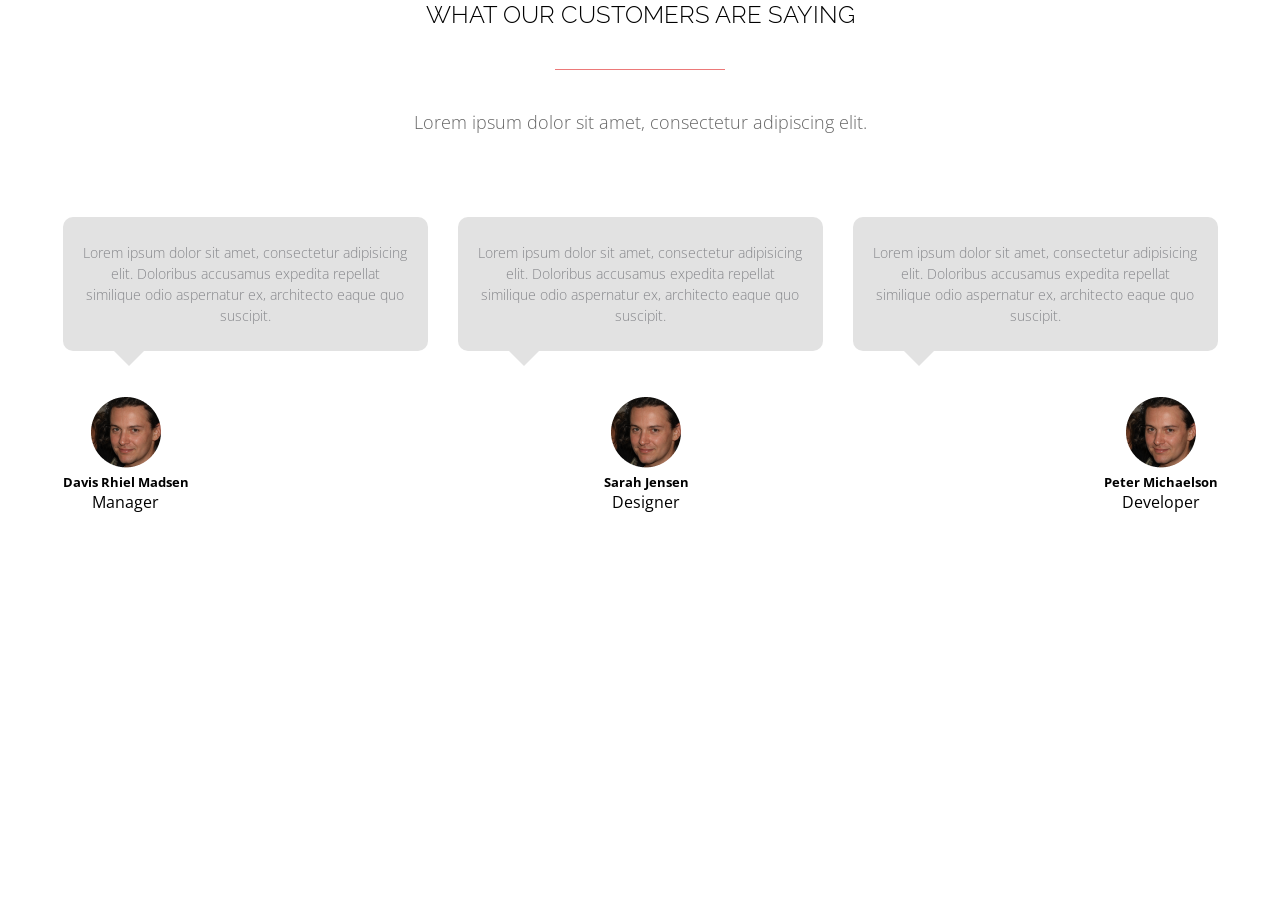
<file: index.html>
<!DOCTYPE html>
<html lang="en">
<head>
    <meta charset="UTF-8">
    <meta name="viewport" content="width=device-width, initial-scale=1.0">
    <title>Document</title>
    <link rel="stylesheet" href="styles/style.css">
    <link rel="preconnect" href="https://fonts.googleapis.com">
    <link rel="preconnect" href="https://fonts.gstatic.com" crossorigin>
    <link href="https://fonts.googleapis.com/css2?family=Open+Sans:ital,wght@0,300..800;1,300..800&family=Raleway:ital,wght@0,100..900;1,100..900&display=swap" rel="stylesheet">
</head>
<body>
    <section class="container">
        <h1 class="title">WHAT OUR CUSTOMERS ARE SAYING</h1>
        <div class="line"></div>
        <p class="paragraph">Lorem ipsum dolor sit amet, consectetur adipiscing elit.</p>
        <div class="customers__text--container">
            <div class="customer__cards">
                <div class="card__text">
                    <p> Lorem ipsum dolor sit amet, 
                    consectetur adipisicing elit. Doloribus 
                    accusamus expedita repellat similique 
                    odio aspernatur ex, architecto eaque 
                    quo suscipit.
                </p>
                </div>
                <div class="card__text">
                    <p> Lorem ipsum dolor sit amet, 
                    consectetur adipisicing elit. Doloribus 
                    accusamus expedita repellat similique 
                    odio aspernatur ex, architecto eaque 
                    quo suscipit.
                </p>  
                </div>
                <div class="card__text">
                    <p> Lorem ipsum dolor sit amet, 
                    consectetur adipisicing elit. Doloribus 
                    accusamus expedita repellat similique 
                    odio aspernatur ex, architecto eaque 
                    quo suscipit.
                </p>
                </div> 
            </div>
        </div>
        <div class="customers__container">
            <div class="customer">
                <div class="customer__image">
                    <img src="images/Ellipse 7.png" alt="photo of Peter Michaelson">
                </div>
                <h5>Davis Rhiel Madsen</h5>
                <p>Manager</p>
            </div>
            <div class="customer">
                <div class="customer__image">
                    <img src="images/Ellipse 7.png" alt="photo of Peter Michaelson">
                </div>
                <h5>Sarah Jensen</h5>
                <p>Designer</p>
            </div>
            <div class="customer">
                <div class="customer__image">
                    <img src="images/Ellipse 7.png" alt="photo of Peter Michaelson">
                </div>
                <h5>Peter Michaelson</h5>
                <p>Developer</p>
            </div>
    </section>
</body>
</html>
</file>
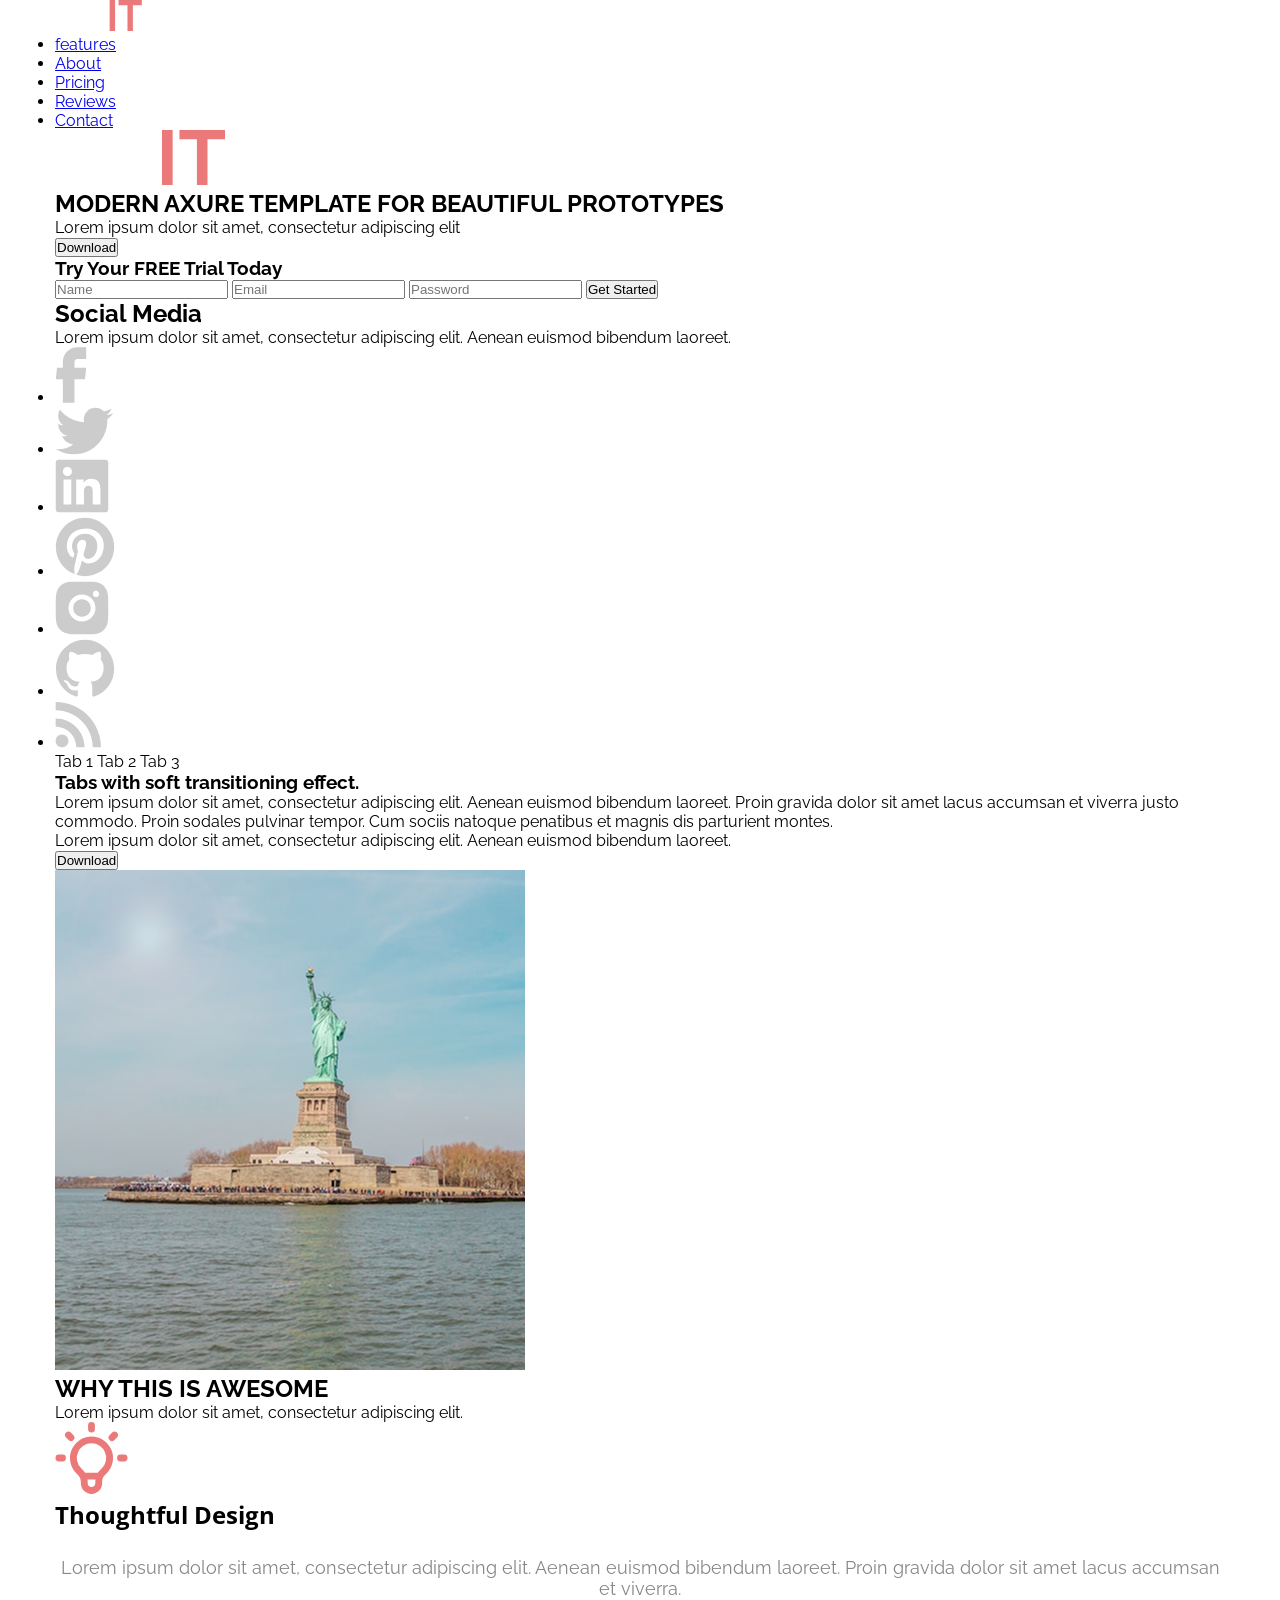
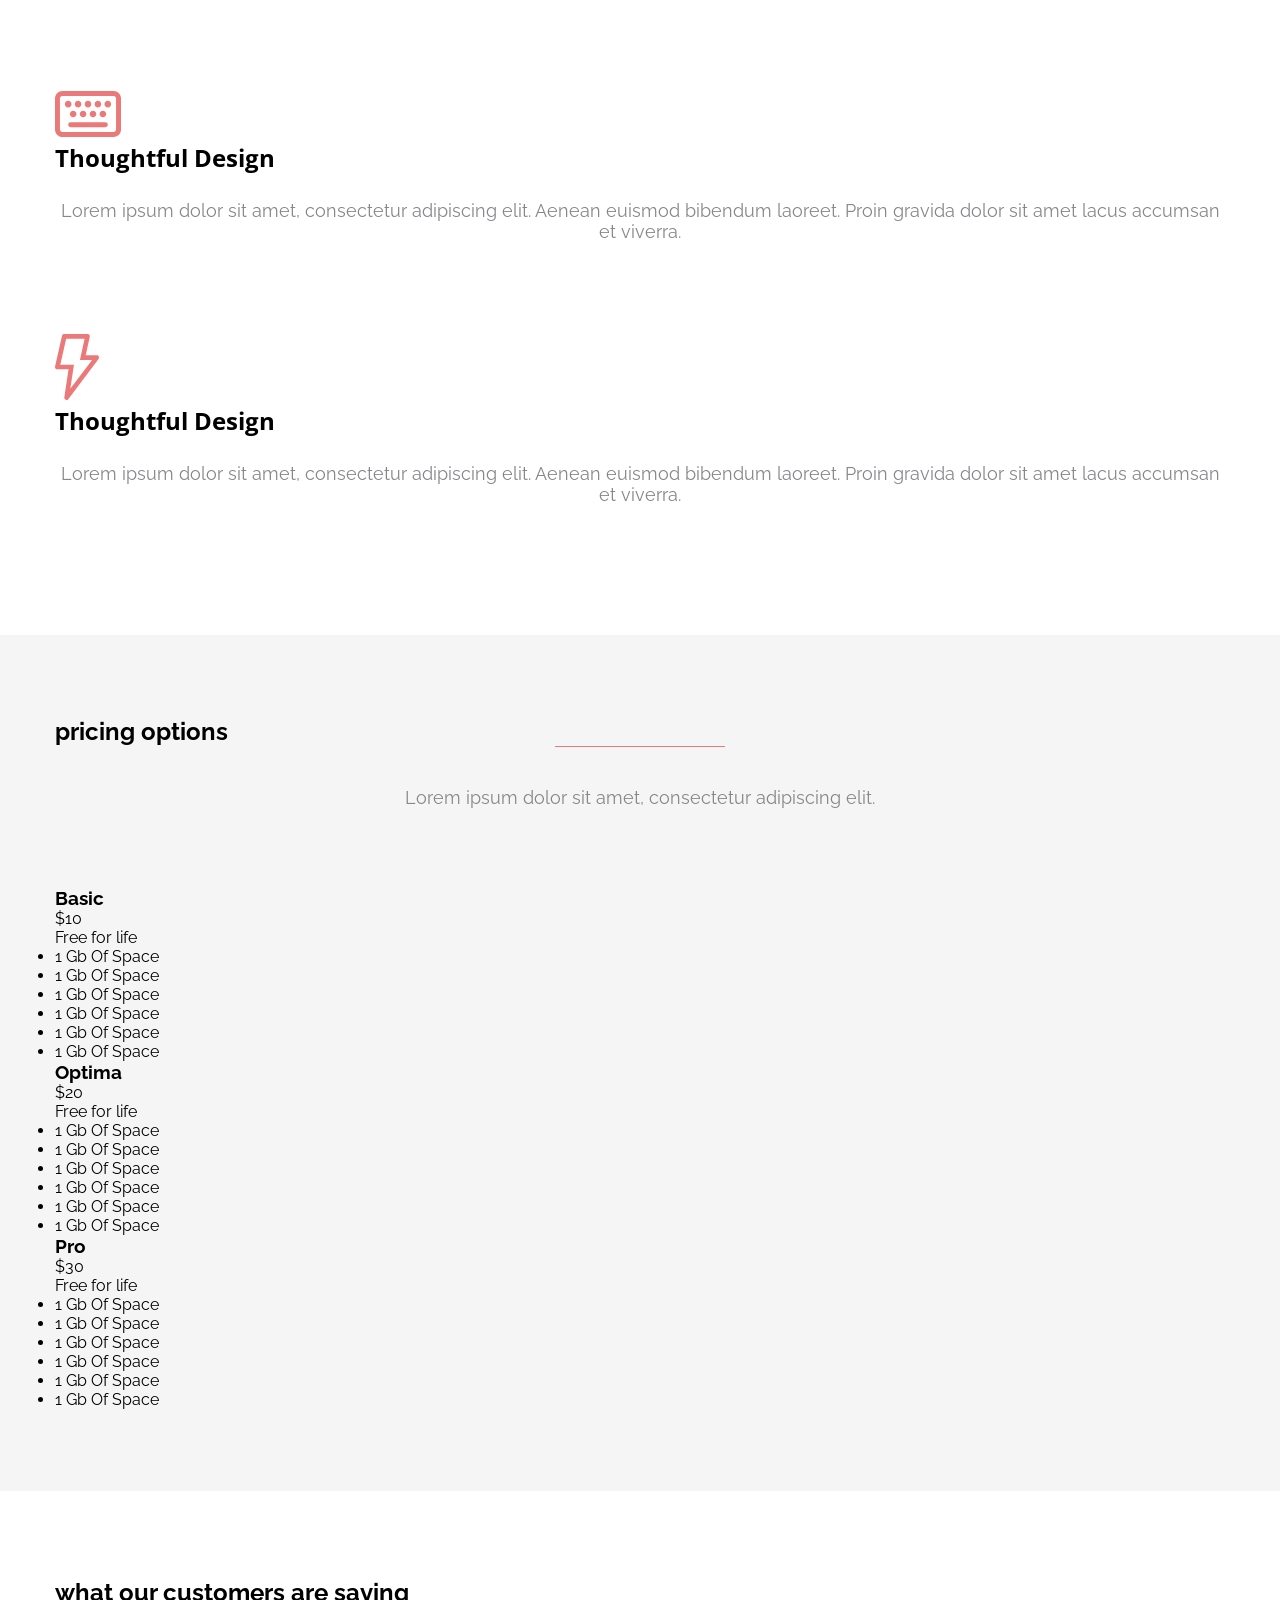
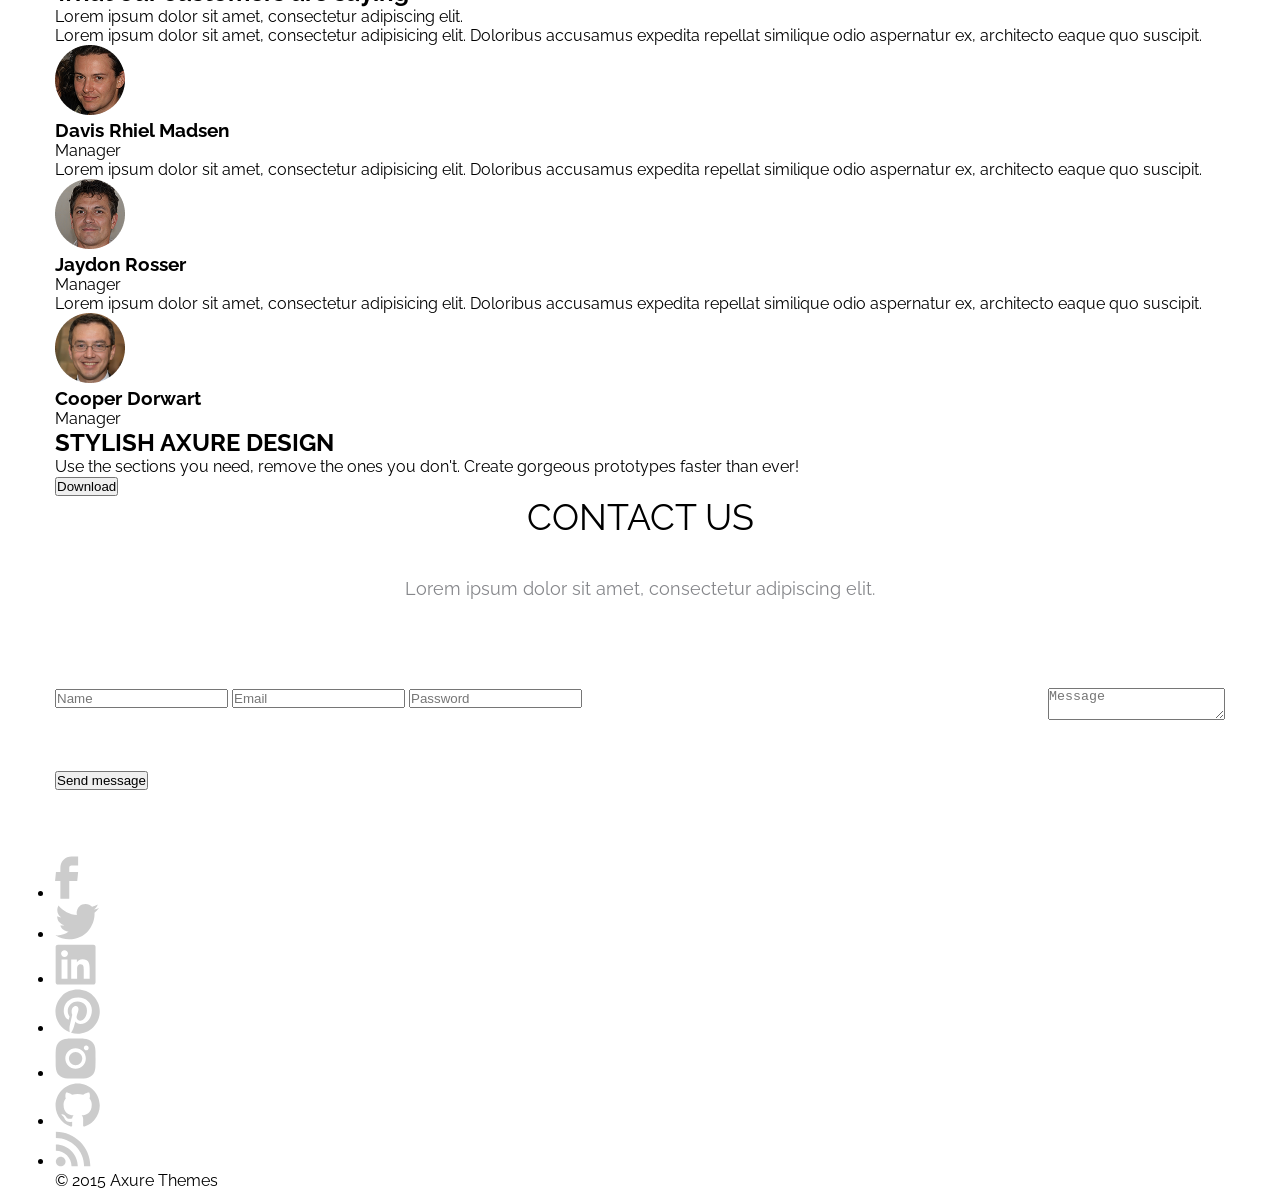
<file: homework_5-6/index.html>
<!DOCTYPE html>
<html lang="en">
<head>
    <meta charset="UTF-8">
    <meta name="viewport" content="width=device-width, initial-scale=1.0">
    <link href="https://fonts.googleapis.com/css2?family=Open+Sans:wght@400;600&family=Raleway:wght@400;700&display=swap" rel="stylesheet">
    <link rel="stylesheet" href="/style/style.css">
    <title>Верстка сайта</title>
</head>
<body>
  <header class="header">
    <div class="container">
      <a class="header__logo" href="#axit">
        <svg width="87" height="31" viewBox="0 0 87 31" fill="none" xmlns="http://www.w3.org/2000/svg">
<path d="M10.3163 0H15.8289L26.1059 31H20.5146L17.9158 23.2718H8.1507L5.5913 31H0L10.3163 0ZM16.9314 19.0366L13.0726 6.24366L9.05633 19.0366H16.9314Z" fill="white"/>
<path d="M32.086 0L39.016 11.4394L45.9067 0H51.813L42.1267 15.7183L51.498 31H45.5917L39.016 19.9972L32.401 31H26.4553L35.8266 15.7183L26.1403 0H32.086Z" fill="white"/>
<path d="M54.6277 31V0H60.0615V31H54.6277Z" fill="#EC7979"/>
<path d="M86.8026 5.2831H77.8644V31H72.47V5.2831H63.5318V0H86.8026V5.2831Z" fill="#EC7979"/>
</svg>
      </a>
       <nav class="header__nav nav">
                <ul class="nav__items">
                    <li class="nav__item">
                        <a class="nav__link" href="#features">features</a>
                    </li>
                    <li class="nav__item">
                        <a class="nav__link" href="#about">About</a>
                    </li>
                    <li class="nav__item">
                        <a class="nav__link" href="#pricing">Pricing</a>
                    </li>
                    <li class="nav__item">
                        <a class="nav__link" href="#reviews">Reviews</a>
                    </li>
                    <li class="nav__item">
                        <a class="nav__link" href="#">Contact</a>
                    </li>
                </ul>
            </nav>
    </div>
  </header>
  <section class="banner">
    <div class="container">
      <div class="banner__info">
        <div class="banner__logo">
          <svg width="170" height="55" viewBox="0 0 170 55" fill="none" xmlns="http://www.w3.org/2000/svg">
            <path d="M20.3089 0H31.161L51.3924 55H40.3853L35.2693 41.2887H16.0456L11.0071 55H0L20.3089 0ZM33.3314 33.7747L25.735 11.0775L17.8284 33.7747H33.3314Z" fill="white"/>
            <path d="M63.165 0L76.8076 20.2958L90.3728 0H102L82.9313 27.8873L101.38 55H89.7526L76.8076 35.4789L63.7851 55H52.0804L70.5289 27.8873L51.4602 0H63.165Z" fill="white"/>
            <path d="M107 55V0H117.64V55H107Z" fill="#EC7979"/>
            <path d="M170 9.37324H152.499V55H141.936V9.37324H124.435V0H170V9.37324Z" fill="#EC7979"/>
</svg>
        </div>
        <h1 class="banner__title">MODERN AXURE TEMPLATE FOR BEAUTIFUL PROTOTYPES</h1>
        <p class="banner__text">Lorem ipsum dolor sit amet, consectetur adipiscing elit</p>
        <button class="banner__btn">Download</button>
        </div>
      <form class="banner__form form">
      <h3 class="banner__form-title">Try Your <span>FREE</span> Trial Today</h3>
      <input type="text" placeholder="Name" class="banner__form-input form__input">
      <input type="email" placeholder="Email" class="banner__form-input form__input">
      <input type="password" placeholder="Password" class="banner__form-input form__input">
      <button type="submit" class="banner__form-button form__button">Get Started</button>
      </form>
      </div>
    </div>
  </section>
  <section class="social">
    <div class="container">
      <div class="social__info">
        <h2 class="social__title">
          Social Media
        </h2>
        <p class="social__text">
          Lorem ipsum dolor sit amet, consectetur adipiscing elit. 
          Aenean euismod bibendum laoreet.
        </p>
      </div>
        <ul class="social__list">
          <li class="social__item">
            <a class="social__link" href="#">
            <svg width="32" height="56" viewBox="0 0 32 56" fill="none" xmlns="http://www.w3.org/2000/svg">
            <path d="M7.82703 55.7083H19.4937V32.3458H30.0054L31.1604 20.7375H19.4937V14.875C19.4937 14.1014 19.801 13.3595 20.348 12.8126C20.895 12.2656 21.6368 11.9583 22.4104 11.9583H31.1604V0.291626H22.4104C18.5426 0.291626 14.8333 1.82808 12.0984 4.56299C9.36349 7.29789 7.82703 11.0072 7.82703 14.875V20.7375H1.9937L0.838699 32.3458H7.82703V55.7083Z" fill="#CCCCCC"/>
            </svg>
            </a>
          </li>
          <li class="social__item">
            <a class="social__link" href="#">
            <svg width="59" height="48" viewBox="0 0 59 48" fill="none" xmlns="http://www.w3.org/2000/svg">
            <path d="M52.2629 12.3247C52.3008 12.8351 52.3008 13.3426 52.3008 13.8501C52.3008 29.3813 40.4796 47.278 18.8758 47.278C12.22 47.278 6.03667 45.3501 0.833334 42.0018C1.77833 42.1097 2.68833 42.1476 3.67125 42.1476C8.95914 42.1604 14.0973 40.3922 18.2575 37.128C15.8058 37.0836 13.4292 36.2748 11.4594 34.8143C9.48971 33.3539 8.0252 31.3148 7.27042 28.9818C7.99667 29.0897 8.72583 29.1626 9.49 29.1626C10.5429 29.1626 11.6017 29.0168 12.5846 28.763C9.92388 28.2258 7.53138 26.7836 5.81389 24.6817C4.09639 22.5797 3.15994 19.9478 3.16375 17.2334V17.0876C4.73 17.9597 6.54708 18.5051 8.47208 18.578C6.85943 17.5064 5.5371 16.0522 4.62307 14.3453C3.70905 12.6384 3.23175 10.7317 3.23375 8.7955C3.23375 6.61384 3.81417 4.613 4.83208 2.86884C7.78415 6.50014 11.4661 9.47089 15.6393 11.5887C19.8126 13.7065 24.3841 14.924 29.0579 15.1626C28.8771 14.2876 28.7662 13.3805 28.7662 12.4705C28.7655 10.9275 29.0688 9.39942 29.659 7.9737C30.2491 6.54798 31.1145 5.25255 32.2055 4.16147C33.2966 3.07038 34.5921 2.20503 36.0178 1.6149C37.4435 1.02476 38.9716 0.721403 40.5146 0.722169C43.8979 0.722169 46.9517 2.13967 49.0983 4.43217C51.7285 3.92355 54.2507 2.9634 56.5533 1.59425C55.6766 4.30913 53.8401 6.61122 51.3879 8.06925C53.7206 7.80319 56.0004 7.18974 58.1517 6.24925C56.545 8.59162 54.554 10.6457 52.2629 12.3247Z" fill="#CCCCCC"/>
            </svg>
            </a>
          </li>
          <li class="social__item">
            <a class="social__link" href="#">
            <svg width="54" height="54" viewBox="0 0 54 54" fill="none" xmlns="http://www.w3.org/2000/svg">
            <path d="M50.3333 0.75H3.66667C2.89312 0.75 2.15125 1.05729 1.60427 1.60427C1.05729 2.15125 0.75 2.89312 0.75 3.66667V50.3333C0.75 51.1069 1.05729 51.8488 1.60427 52.3957C2.15125 52.9427 2.89312 53.25 3.66667 53.25H50.3333C51.1069 53.25 51.8488 52.9427 52.3957 52.3957C52.9427 51.8488 53.25 51.1069 53.25 50.3333V3.66667C53.25 2.89312 52.9427 2.15125 52.3957 1.60427C51.8488 1.05729 51.1069 0.75 50.3333 0.75ZM16.3221 45.4829H8.52875V20.4287H16.3221V45.4829ZM12.4254 17.0075C11.228 17.0075 10.0796 16.5318 9.23283 15.6851C8.3861 14.8384 7.91042 13.69 7.91042 12.4925C7.91042 11.295 8.3861 10.1466 9.23283 9.29991C10.0796 8.45319 11.228 7.9775 12.4254 7.9775C13.6229 7.9775 14.7713 8.45319 15.618 9.29991C16.4647 10.1466 16.9404 11.295 16.9404 12.4925C16.9404 13.69 16.4647 14.8384 15.618 15.6851C14.7713 16.5318 13.6229 17.0075 12.4254 17.0075ZM45.4858 45.4829H37.7012V33.3C37.7012 30.395 37.6488 26.6588 33.6529 26.6588C29.5988 26.6588 28.9833 29.8263 28.9833 33.0958V45.4858H21.2046V20.4317H28.6713V23.8558H28.7792C29.8146 21.8871 32.3579 19.8104 36.1408 19.8104C44.0275 19.8104 45.4829 24.9963 45.4829 31.7454V45.4829H45.4858Z" fill="#CCCCCC"/>
            </svg>
            </a>
          </li>
          <li class="social__item">
            <a class="social__link" href="#">
            <svg width="60" height="60" viewBox="0 0 60 60" fill="none" xmlns="http://www.w3.org/2000/svg">
            <path d="M21.3667 57.8251C24.1667 58.6709 26.9958 59.1667 30 59.1667C37.7355 59.1667 45.1541 56.0938 50.6239 50.624C56.0938 45.1542 59.1667 37.7355 59.1667 30C59.1667 26.1698 58.4123 22.3771 56.9465 18.8384C55.4807 15.2998 53.3323 12.0845 50.6239 9.37609C47.9156 6.66772 44.7003 4.51932 41.1616 3.05355C37.6229 1.58779 33.8302 0.833374 30 0.833374C26.1698 0.833374 22.3771 1.58779 18.8384 3.05355C15.2997 4.51932 12.0844 6.66772 9.37605 9.37609C3.90624 14.8459 0.833328 22.2646 0.833328 30C0.833328 42.3959 8.62083 53.0417 19.6167 57.2417C19.3542 54.9667 19.0917 51.2042 19.6167 48.6084L22.9708 34.2C22.9708 34.2 22.125 32.5084 22.125 29.825C22.125 25.8 24.6333 22.7959 27.4917 22.7959C30 22.7959 31.1667 24.6334 31.1667 26.9959C31.1667 29.5042 29.5042 33.0917 28.6583 36.5334C28.1625 39.3917 30.175 41.9 33.0917 41.9C38.2833 41.9 42.3083 36.3584 42.3083 28.5417C42.3083 21.5417 37.2917 16.7584 30.0875 16.7584C21.8625 16.7584 17.0208 22.8834 17.0208 29.3292C17.0208 31.8375 17.8375 34.375 19.1792 36.0375C19.4417 36.2125 19.4417 36.4459 19.3542 36.8834L18.5083 40.0625C18.5083 40.5584 18.1875 40.7334 17.6917 40.3834C13.9583 38.75 11.8 33.4417 11.8 29.1542C11.8 19.9375 18.3333 11.5667 30.9333 11.5667C40.9667 11.5667 48.7833 18.7709 48.7833 28.3375C48.7833 38.3709 42.5708 46.4209 33.675 46.4209C30.8458 46.4209 28.075 44.9042 27.0833 43.125L25.1292 50.0375C24.4583 52.5459 22.6208 55.9 21.3667 57.9125V57.8251Z" fill="#CCCCCC"/>
            </svg>
            </a>
          </li>
          <li class="social__item">
            <a class="social__link" href="#">
            <svg width="54" height="54" viewBox="0 0 54 54" fill="none" xmlns="http://www.w3.org/2000/svg">
            <path d="M53.0956 16.2228C53.0661 14.0138 52.6526 11.8267 51.8735 9.75946C51.1978 8.01574 50.1659 6.43212 48.8436 5.1098C47.5212 3.78748 45.9376 2.75552 44.1939 2.07988C42.1532 1.31383 39.9973 0.89962 37.8181 0.854875C35.0122 0.729458 34.1226 0.694458 27.0001 0.694458C19.8776 0.694458 18.9647 0.694458 16.1793 0.854875C14.001 0.899949 11.8462 1.31416 9.80639 2.07988C8.0624 2.75505 6.47854 3.78684 5.15616 5.10922C3.83377 6.4316 2.80199 8.01546 2.12681 9.75946C1.35923 11.7986 0.94592 13.9539 0.904727 16.1324C0.779311 18.9411 0.741394 19.8307 0.741394 26.9532C0.741394 34.0757 0.741394 34.9857 0.904727 37.774C0.948477 39.9557 1.35973 42.1082 2.12681 44.1528C2.80312 45.8963 3.83567 47.4795 5.1585 48.8013C6.48132 50.1231 8.06533 51.1545 9.80931 51.8295C11.8435 52.6263 13.9987 53.0701 16.1822 53.142C18.991 53.2674 19.8806 53.3053 27.0031 53.3053C34.1256 53.3053 35.0385 53.3053 37.8239 53.142C40.0031 53.099 42.1591 52.6858 44.1997 51.9199C45.943 51.2434 47.5262 50.2112 48.8484 48.889C50.1707 47.5668 51.2029 45.9836 51.8793 44.2403C52.6464 42.1986 53.0576 40.0461 53.1014 37.8615C53.2268 35.0557 53.2647 34.1661 53.2647 27.0407C53.2589 19.9182 53.2589 19.014 53.0956 16.2228ZM26.9826 40.4224C19.5335 40.4224 13.4989 34.3878 13.4989 26.9386C13.4989 19.4895 19.5335 13.4549 26.9826 13.4549C30.5588 13.4549 33.9884 14.8755 36.5171 17.4042C39.0458 19.9329 40.4664 23.3625 40.4664 26.9386C40.4664 30.5147 39.0458 33.9444 36.5171 36.4731C33.9884 39.0018 30.5588 40.4224 26.9826 40.4224ZM41.0031 16.1003C40.5901 16.1007 40.181 16.0196 39.7994 15.8617C39.4177 15.7039 39.071 15.4723 38.7789 15.1802C38.4869 14.8882 38.2553 14.5414 38.0974 14.1598C37.9396 13.7782 37.8585 13.3691 37.8589 12.9561C37.8589 12.5434 37.9402 12.1348 38.0981 11.7535C38.2561 11.3722 38.4875 11.0257 38.7794 10.7339C39.0712 10.4421 39.4176 10.2106 39.7989 10.0526C40.1802 9.89471 40.5889 9.81342 41.0016 9.81342C41.4143 9.81342 41.823 9.89471 42.2043 10.0526C42.5856 10.2106 42.932 10.4421 43.2238 10.7339C43.5157 11.0257 43.7472 11.3722 43.9051 11.7535C44.063 12.1348 44.1443 12.5434 44.1443 12.9561C44.1443 14.6945 42.7385 16.1003 41.0031 16.1003Z" fill="#CCCCCC"/>
            <path d="M26.9829 35.6974C31.8202 35.6974 35.7416 31.776 35.7416 26.9387C35.7416 22.1014 31.8202 18.1799 26.9829 18.1799C22.1456 18.1799 18.2242 22.1014 18.2242 26.9387C18.2242 31.776 22.1456 35.6974 26.9829 35.6974Z" fill="#CCCCCC"/>
            </svg>
            </a>
          </li>
          <li class="social__item">
            <a class="social__link" href="#">
            <svg width="60" height="58" viewBox="0 0 60 58" fill="none" xmlns="http://www.w3.org/2000/svg">
            <path fill-rule="evenodd" clip-rule="evenodd" d="M30.0754 0.833374C14.0074 0.833374 0.984528 13.8563 0.984528 29.9242C0.984528 42.775 9.31745 53.6805 20.8791 57.5305C22.3345 57.793 22.8595 56.8975 22.8595 56.1275C22.8595 55.4363 22.8362 53.6046 22.8274 51.1809C14.7337 52.9367 13.0245 47.2784 13.0245 47.2784C11.7062 43.9184 9.79578 43.023 9.79578 43.023C7.15619 41.2175 9.99703 41.2584 9.99703 41.2584C12.9195 41.4625 14.4508 44.2567 14.4508 44.2567C17.0466 48.7017 21.2641 47.4184 22.9149 46.6746C23.1804 44.7934 23.9387 43.51 24.767 42.7838C18.3095 42.0517 11.5195 39.555 11.5195 28.4046C11.5195 25.2342 12.6541 22.6325 14.5062 20.6025C14.2116 19.8646 13.2054 16.9042 14.7949 12.9025C14.7949 12.9025 17.2362 12.118 22.7924 15.8805C25.1654 15.2349 27.6132 14.9054 30.0724 14.9005C32.5317 14.9044 34.9797 15.234 37.3524 15.8805C42.9116 12.115 45.3499 12.9025 45.3499 12.9025C46.9395 16.9042 45.942 19.8646 45.6387 20.6025C47.5054 22.6325 48.6254 25.2313 48.6254 28.4046C48.6254 39.5842 41.8295 42.04 35.3487 42.7605C36.3841 43.6588 37.3174 45.4321 37.3174 48.1446C37.3174 52.0355 37.2824 55.1738 37.2824 56.1275C37.2824 56.9063 37.8016 57.8105 39.2862 57.5246C50.842 53.6688 59.1662 42.7721 59.1662 29.9242C59.1662 13.8563 46.1433 0.833374 30.0754 0.833374Z" fill="#CCCCCC"/>
            </svg>
            </a>
          </li>
          <li class="social__item">
            <a class="social__link" href="#">
           <svg width="47" height="47" viewBox="0 0 47 47" fill="none" xmlns="http://www.w3.org/2000/svg">
          <path d="M7.02502 46.3334C10.5366 46.3334 13.3834 43.4866 13.3834 39.975C13.3834 36.4634 10.5366 33.6167 7.02502 33.6167C3.51341 33.6167 0.666687 36.4634 0.666687 39.975C0.666687 43.4866 3.51341 46.3334 7.02502 46.3334Z" fill="#CCCCCC"/>
          <path d="M0.666687 0.949829V9.204C21.1709 9.204 37.7959 25.829 37.7959 46.3332H46.05C46.05 21.279 25.7209 0.949829 0.666687 0.949829ZM0.666687 17.4582V25.7123C12.0417 25.7123 21.2875 34.9582 21.2875 46.3332H29.5417C29.5417 30.379 16.6209 17.4582 0.666687 17.4582Z" fill="#CCCCCC"/>
          </svg>
          </a>
          </li>
        </ul>
    </div>
  </section>
  <div class="promo">
        <div class="container">
            <div class="promo__tabs">
                 <a class="promo__tab">Tab 1</a>
                 <a class="promo__tab">Tab 2</a>
                 <a class="promo__tab">Tab 3</a>
            </div>
    <div class="promo__block">
        <div class="promo__wrapper-text">
        <h3 class="promo__title">Tabs with soft transitioning effect.</h3>
            <p class="promo__text">Lorem ipsum dolor sit amet, consectetur adipiscing elit. Aenean euismod bibendum laoreet. Proin gravida dolor sit amet lacus accumsan et viverra justo commodo. Proin sodales pulvinar tempor. Cum sociis natoque  penatibus et magnis dis parturient montes.</p>
            <p class="promo__text">Lorem ipsum dolor sit amet, consectetur adipiscing elit. Aenean euismod  bibendum laoreet.</p>
        <button class="promo__btn">Download</button>
        </div>
        <div class="promo__wrapper-image">
            <img class="promo__img" src="media/img.png">
        </div>
    </div>
    </div>
  </div>
  <section class="info">
  <div class="container">
    <div class="heading">
      <h2 class="heading__title">WHY THIS IS AWESOME</h2>
      <div class="heading__line"></div>
      <p class="heading__text">Lorem ipsum dolor sit amet, consectetur adipiscing elit.</p>
    </div>
    <div class="info__boxes">
      <div class="info-box">
        <div class="info-box-image">
          <img src="media/image1.svg" alt="Icon 1">
        </div>
        <h3 class="info__title">Thoughtful Design</h3>
        <p class="info__text">Lorem ipsum dolor sit amet, consectetur adipiscing elit. Aenean euismod bibendum laoreet. Proin gravida dolor sit amet lacus accumsan et viverra.</p>
      </div>
      <div class="info-box">
        <div class="info-box-image">
          <img src="media/image2.svg" alt="Icon 2">
        </div>
        <h3 class="info__title">Thoughtful Design</h3>
        <p class="info__text">Lorem ipsum dolor sit amet, consectetur adipiscing elit. Aenean euismod bibendum laoreet. Proin gravida dolor sit amet lacus accumsan et viverra.</p>
      </div>
      <div class="info-box">
        <div class="info-box-image">
          <img src="media/image3.svg" alt="Icon 3">
        </div>
        <h3 class="info__title">Thoughtful Design</h3>
        <p class="info__text">Lorem ipsum dolor sit amet, consectetur adipiscing elit. Aenean euismod bibendum laoreet. Proin gravida dolor sit amet lacus accumsan et viverra.</p>
      </div>
    </div>
      </div>
  </section>
  <section class="pricing">
  <div class="container">
    <div class="heading pricing__heading">
      <h2 class="heading__title pricing__title">pricing options</h2>
      <div class="heading__line pricing__line"></div>
      <p class="heading__text pricing__text">Lorem ipsum dolor sit amet, consectetur adipiscing elit.</p>
    </div>
    <div class="pricing-cards">
    <div class="pricing-card">
    <h3 class="pricing-card__header">Basic</h3>
    <p class="pricing-card__price">$10</p>
    <p class="pricing-card__text">Free for life</p>
    <ul class="pricing-card__items">
      <li class="pricing-card__item">1 Gb Of Space</li>
      <li class="pricing-card__item">1 Gb Of Space</li>
      <li class="pricing-card__item">1 Gb Of Space</li>
      <li class="pricing-card__item">1 Gb Of Space</li>
      <li class="pricing-card__item">1 Gb Of Space</li>
      <li class="pricing-card__item">1 Gb Of Space</li>
    </ul>
    </div>
    <div class="pricing-card">
    <h3 class="pricing-card__header">Optima</h3>
    <p class="pricing-card__price">$20</p>
    <p class="pricing-card__text">Free for life</p>
    <ul class="pricing-card__items">
      <li class="pricing-card__item">1 Gb Of Space</li>
      <li class="pricing-card__item">1 Gb Of Space</li>
      <li class="pricing-card__item">1 Gb Of Space</li>
      <li class="pricing-card__item">1 Gb Of Space</li>
      <li class="pricing-card__item">1 Gb Of Space</li>
      <li class="pricing-card__item">1 Gb Of Space</li>
    </ul>
    </div>
    <div class="pricing-card">
    <h3 class="pricing-card__header">Pro</h3>
    <p class="pricing-card__price">$30</p>
    <p class="pricing-card__text">Free for life</p>
    <ul class="pricing-card__items">
      <li class="pricing-card__item">1 Gb Of Space</li>
      <li class="pricing-card__item">1 Gb Of Space</li>
      <li class="pricing-card__item">1 Gb Of Space</li>
      <li class="pricing-card__item">1 Gb Of Space</li>
      <li class="pricing-card__item">1 Gb Of Space</li>
      <li class="pricing-card__item">1 Gb Of Space</li>
    </ul>
    </div>
  </div>
</div>
  </section>
  <section class="opinions">
      <div class="container">
        <div class="heading opinions__heading">
          <h2 class="heading__title opinions__title">what our customers are saying</h2>
          <p class="heading__text opinions__text">Lorem ipsum dolor sit amet, consectetur adipiscing elit.</p>
        </div>
        <div class="opinions__list">
    <div class="opinion">
                        <div class="opinion__wrapper-text">
                            <p class="opinion__text">Lorem ipsum dolor sit amet, consectetur adipisicing elit. Doloribus accusamus expedita repellat similique odio aspernatur ex, architecto eaque quo suscipit.</p>
                        </div>
                        <div class="opinion___wrapper-person">
                            <div class="opinion___wrapper-img">
                                <img src="media/customer1.png" alt="Person 1" class="opinion___img">
                            </div>
                            <div class="opinion____wrapper-info">
                                <h3 class="opinion____name">Davis Rhiel Madsen</h3>
                                <p class="opinion____profession">Manager</p>
                            </div>
                        </div>
        </div>
        <div class="opinion">
                        <div class="opinion__wrapper-text">
                            <p class="opinion__text">Lorem ipsum dolor sit amet, consectetur adipisicing elit. Doloribus accusamus expedita repellat similique odio aspernatur ex, architecto eaque quo suscipit.</p>
                        </div>
                        <div class="opinion___wrapper-person">
                            <div class="opinion___wrapper-img">
                                <img src="media/customer2.png" alt="Person 2" class="opinion___img">
                            </div>
                            <div class="opinion____wrapper-info">
                                <h3 class="opinion____name">Jaydon Rosser</h3>
                                <p class="opinion____profession">Manager</p>
                            </div>
                        </div>
        </div>
        <div class="opinion">
                        <div class="opinion__wrapper-text">
                            <p class="opinion__text">Lorem ipsum dolor sit amet, consectetur adipisicing elit. Doloribus accusamus expedita repellat similique odio aspernatur ex, architecto eaque quo suscipit.</p>
                        </div>
                        <div class="opinion___wrapper-person">
                            <div class="opinion___wrapper-img">
                                <img src="media/customer3.png" alt="Person 3" class="opinion___img">
                            </div>
                            <div class="opinion____wrapper-info">
                                <h3 class="opinion____name">Cooper Dorwart</h3>
                                <p class="opinion____profession">Manager</p>
                            </div>
                        </div>
        </div>
        </div>
        </div>
  </section>
  <section class="stylish-design">
      <div class="container">
        <div class="heading stylish-design__heading">
          <h2 class="heading__title stylish-design__title">STYLISH AXURE DESIGN</h2>
          <p class="heading__text stylish-design__text">Use the sections you need, remove the ones you don't.  Create gorgeous prototypes faster than ever!</p>
          </div>
          <button class="stylish-design__btn">Download</button>
  </div>
  </section>
  <section class="contact">
    <div class="container">
      <div class="heading contact__heading">
        <h2 class="heading__title contact__title">contact us</h2>
        <p class="heading__text contact__text">Lorem ipsum dolor sit amet, consectetur adipiscing elit.</p>
      </div>
      <form class="contact__form" id="formContact">
                  <div class="contact__form-inputs">    
                      <input class="contact__form-input" type="text" name="name" required placeholder="Name">
                      <input class="contact__form-input" type="email" name="email" required placeholder="Email">
                      <input class="contact__form-input" type="password" name="password" required placeholder="Password">
                  </div>
                      <textarea class="textarea contact__form-message" name="message" id="name" placeholder="Message"></textarea>
                </form>                
                      <button class="contact__form-btn" form="formContact">Send message</button>
      </div>
  </section>
  <footer class="footer">
          <div class="container">
            <ul class="footer__list">
          <li class="footer__item">
            <a class="footer__link" href="#">
            <svg width="24" height="43" viewBox="0 0 24 43" fill="none" xmlns="http://www.w3.org/2000/svg">
            <path d="M5.38853 42.6584H14.2552V24.9029H22.2441L23.1219 16.0806H14.2552V11.6251C14.2552 11.0372 14.4887 10.4734 14.9044 10.0577C15.3201 9.64196 15.884 9.40841 16.4719 9.40841H23.1219V0.541748H16.4719C13.5324 0.541748 10.7133 1.70945 8.63476 3.78798C6.55623 5.86651 5.38853 8.6856 5.38853 11.6251V16.0806H0.955192L0.0773926 24.9029H5.38853V42.6584Z" fill="#CCCCCC"/>
            </svg>
            </a>
          </li>
          <li class="footer__social-item">
            <a class="footer__link" href="#">
            <svg width="44" height="37" viewBox="0 0 44 37" fill="none" xmlns="http://www.w3.org/2000/svg">
            <path d="M39.5198 9.72684C39.5486 10.1148 39.5486 10.5005 39.5486 10.8862C39.5486 22.6899 30.5645 36.2914 14.1456 36.2914C9.08718 36.2914 4.38785 34.8262 0.433319 32.2814C1.15152 32.3634 1.84312 32.3923 2.59014 32.3923C6.60894 32.402 10.5139 31.0581 13.6757 28.5774C11.8124 28.5436 10.0062 27.9289 8.50916 26.819C7.01216 25.709 5.89914 24.1593 5.3255 22.3862C5.87745 22.4682 6.43162 22.5237 7.01238 22.5237C7.8126 22.5237 8.61725 22.4128 9.36427 22.22C7.34214 21.8117 5.52384 20.7156 4.21854 19.1182C2.91325 17.5207 2.20154 15.5204 2.20444 13.4575V13.3467C3.39479 14.0094 4.77577 14.424 6.23877 14.4794C5.01315 13.6649 4.00818 12.5598 3.31352 11.2625C2.61886 9.96526 2.25611 8.51622 2.25764 7.04467C2.25764 5.3866 2.69875 3.86597 3.47237 2.5404C5.71594 5.3002 8.51418 7.55796 11.6859 9.16748C14.8575 10.777 18.3319 11.7024 21.884 11.8837C21.7466 11.2187 21.6623 10.5293 21.6623 9.83767C21.6618 8.66497 21.8923 7.50365 22.3408 6.4201C22.7893 5.33656 23.447 4.35203 24.2762 3.5228C25.1054 2.69358 26.09 2.03591 27.1735 1.58741C28.257 1.13891 29.4184 0.908354 30.5911 0.908937C33.1624 0.908937 35.4832 1.98624 37.1147 3.72854C39.1136 3.34199 41.0306 2.61227 42.7805 1.57172C42.1142 3.63503 40.7185 5.38462 38.8548 6.49272C40.6277 6.29051 42.3603 5.82429 43.9953 5.10952C42.7742 6.88972 41.261 8.4508 39.5198 9.72684Z" fill="#CCCCCC"/>
            </svg>
            </a>
          </li>
          <li class="footer__social-item">
            <a class="footer__link" href="#">
            <svg width="41" height="41" viewBox="0 0 41 41" fill="none" xmlns="http://www.w3.org/2000/svg">
            <path d="M38.3333 0.649902H2.86667C2.27877 0.649902 1.71495 0.883443 1.29925 1.29915C0.883542 1.71485 0.650002 2.27867 0.650002 2.86657V38.3332C0.650002 38.9211 0.883542 39.4849 1.29925 39.9007C1.71495 40.3164 2.27877 40.5499 2.86667 40.5499H38.3333C38.9212 40.5499 39.485 40.3164 39.9008 39.9007C40.3165 39.4849 40.55 38.9211 40.55 38.3332V2.86657C40.55 2.27867 40.3165 1.71485 39.9008 1.29915C39.485 0.883443 38.9212 0.649902 38.3333 0.649902ZM12.4848 34.6469H6.56185V15.6058H12.4848V34.6469ZM9.52332 13.0056C8.61325 13.0056 7.74046 12.6441 7.09695 12.0006C6.45344 11.3571 6.09192 10.4843 6.09192 9.5742C6.09192 8.66414 6.45344 7.79135 7.09695 7.14784C7.74046 6.50432 8.61325 6.1428 9.52332 6.1428C10.4334 6.1428 11.3062 6.50432 11.9497 7.14784C12.5932 7.79135 12.9547 8.66414 12.9547 9.5742C12.9547 10.4843 12.5932 11.3571 11.9497 12.0006C11.3062 12.6441 10.4334 13.0056 9.52332 13.0056ZM34.6492 34.6469H28.7329V25.3879C28.7329 23.1801 28.693 20.3406 25.6562 20.3406C22.5751 20.3406 22.1073 22.7479 22.1073 25.2327V34.6491H16.1955V15.608H21.8701V18.2103H21.9522C22.7391 16.7141 24.672 15.1358 27.547 15.1358C33.5409 15.1358 34.647 19.0771 34.647 24.2064V34.6469H34.6492Z" fill="#CCCCCC"/>
            </svg>
            </a>
          </li>
          <li class="footer__social-item">
            <a class="footer__link" href="#">
            <svg width="45" height="45" viewBox="0 0 45 45" fill="none" xmlns="http://www.w3.org/2000/svg">
            <path d="M16.0387 43.747C18.1667 44.3899 20.3168 44.7667 22.6 44.7667C28.479 44.7667 34.1171 42.4313 38.2742 38.2742C42.4312 34.1172 44.7667 28.479 44.7667 22.6C44.7667 19.689 44.1933 16.8066 43.0793 14.1172C41.9653 11.4278 40.3325 8.98418 38.2742 6.92582C36.2158 4.86745 33.7722 3.23467 31.0828 2.12069C28.3934 1.00671 25.511 0.43335 22.6 0.43335C19.689 0.43335 16.8066 1.00671 14.1172 2.12069C11.4278 3.23467 8.98415 4.86745 6.92578 6.92582C2.76873 11.0829 0.433317 16.7211 0.433317 22.6C0.433317 32.0208 6.35182 40.1117 14.7086 43.3037C14.5091 41.5747 14.3096 38.7152 14.7086 36.7423L17.2578 25.792C17.2578 25.792 16.615 24.5063 16.615 22.467C16.615 19.408 18.5213 17.1248 20.6937 17.1248C22.6 17.1248 23.4867 18.5214 23.4867 20.3169C23.4867 22.2232 22.2232 24.9497 21.5803 27.5653C21.2035 29.7377 22.733 31.644 24.9497 31.644C28.8953 31.644 31.9543 27.4324 31.9543 21.4917C31.9543 16.1717 28.1417 12.5364 22.6665 12.5364C16.4155 12.5364 12.7358 17.1914 12.7358 22.0902C12.7358 23.9965 13.3565 25.925 14.3762 27.1885C14.5757 27.3215 14.5757 27.4988 14.5092 27.8313L13.8663 30.2475C13.8663 30.6243 13.6225 30.7574 13.2457 30.4914C10.4083 29.25 8.76798 25.2157 8.76798 21.9572C8.76798 14.9525 13.7333 8.59068 23.3093 8.59068C30.9347 8.59068 36.8753 14.0659 36.8753 21.3365C36.8753 28.9619 32.1538 35.0798 25.393 35.0798C23.2428 35.0798 21.137 33.9272 20.3833 32.575L18.8982 37.8285C18.3883 39.7349 16.9918 42.284 16.0387 43.8135V43.747Z" fill="#CCCCCC"/>
            </svg>
            </a>
          </li>
          <li class="footer__social-item">
            <a class="footer__link" href="#">
            <svg width="41" height="41" viewBox="0 0 41 41" fill="none" xmlns="http://www.w3.org/2000/svg">
            <path d="M40.4326 12.4094C40.4103 10.7306 40.096 9.06843 39.5038 7.49731C38.9904 6.17208 38.2061 4.96853 37.2011 3.96357C36.1961 2.9586 34.9926 2.17432 33.6674 1.66083C32.1164 1.07864 30.478 0.763833 28.8217 0.729827C26.6893 0.63451 26.0132 0.60791 20.6001 0.60791C15.187 0.60791 14.4932 0.60791 12.3763 0.729827C10.7208 0.764083 9.08309 1.07888 7.53286 1.66083C6.20743 2.17396 5.00369 2.95812 3.99868 3.96313C2.99367 4.96814 2.20951 6.17187 1.69638 7.49731C1.11302 9.04705 0.798903 10.6851 0.767596 12.3407C0.67228 14.4754 0.643463 15.1515 0.643463 20.5646C0.643463 25.9777 0.643463 26.6693 0.767596 28.7884C0.800846 30.4465 1.1134 32.0824 1.69638 33.6362C2.21038 34.9613 2.99512 36.1645 4.00046 37.1691C5.00581 38.1737 6.20965 38.9575 7.53508 39.4705C9.08106 40.0761 10.719 40.4134 12.3785 40.468C14.5131 40.5633 15.1892 40.5921 20.6023 40.5921C26.0154 40.5921 26.7092 40.5921 28.8262 40.468C30.4824 40.4354 32.1209 40.1213 33.6718 39.5392C34.9967 39.0251 36.1999 38.2407 37.2048 37.2358C38.2097 36.2309 38.9942 35.0276 39.5083 33.7027C40.0913 32.1511 40.4038 30.5152 40.4371 28.8549C40.5324 26.7225 40.5612 26.0464 40.5612 20.6311C40.5568 15.218 40.5568 14.5308 40.4326 12.4094ZM20.5868 30.8011C14.9254 30.8011 10.3392 26.2148 10.3392 20.5535C10.3392 14.8921 14.9254 10.3058 20.5868 10.3058C23.3047 10.3058 25.9112 11.3855 27.833 13.3073C29.7548 15.2291 30.8345 17.8356 30.8345 20.5535C30.8345 23.2713 29.7548 25.8779 27.833 27.7997C25.9112 29.7215 23.3047 30.8011 20.5868 30.8011ZM31.2423 12.3163C30.9284 12.3166 30.6176 12.255 30.3275 12.135C30.0375 12.0151 29.774 11.8391 29.552 11.6171C29.3301 11.3952 29.154 11.1316 29.0341 10.8416C28.9141 10.5515 28.8525 10.2407 28.8528 9.92678C28.8528 9.61312 28.9145 9.30254 29.0346 9.01275C29.1546 8.72297 29.3305 8.45967 29.5523 8.23788C29.7741 8.01609 30.0374 7.84016 30.3272 7.72013C30.617 7.6001 30.9276 7.53832 31.2412 7.53832C31.5549 7.53832 31.8655 7.6001 32.1552 7.72013C32.445 7.84016 32.7083 8.01609 32.9301 8.23788C33.1519 8.45967 33.3278 8.72297 33.4479 9.01275C33.5679 9.30254 33.6297 9.61312 33.6297 9.92678C33.6297 11.2479 32.5612 12.3163 31.2423 12.3163Z" fill="#CCCCCC"/>
            <path d="M20.587 27.21C24.2634 27.21 27.2437 24.2297 27.2437 20.5534C27.2437 16.877 24.2634 13.8967 20.587 13.8967C16.9106 13.8967 13.9304 16.877 13.9304 20.5534C13.9304 24.2297 16.9106 27.21 20.587 27.21Z" fill="#CCCCCC"/>
            </svg>
            </a>
          </li>
          <li class="footer__social-item">
            <a class="footer__link" href="#">
            <svg width="45" height="44" viewBox="0 0 45 44" fill="none" xmlns="http://www.w3.org/2000/svg">
            <path fill-rule="evenodd" clip-rule="evenodd" d="M22.6573 0.43335C10.4457 0.43335 0.548248 10.3308 0.548248 22.5424C0.548248 32.309 6.88127 40.5971 15.6681 43.5231C16.7743 43.7226 17.1733 43.0421 17.1733 42.4569C17.1733 41.9316 17.1555 40.5395 17.1489 38.6974C10.9976 40.0319 9.69865 35.7315 9.69865 35.7315C8.69672 33.1779 7.2448 32.4974 7.2448 32.4974C5.23872 31.1253 7.39775 31.1563 7.39775 31.1563C9.61885 31.3115 10.7826 33.4351 10.7826 33.4351C12.7554 36.8133 15.9607 35.8379 17.2154 35.2727C17.4171 33.8429 17.9934 32.8676 18.623 32.3157C13.7153 31.7593 8.55485 29.8618 8.55485 21.3875C8.55485 18.978 9.41713 17.0007 10.8247 15.4579C10.6008 14.8971 9.83608 12.6472 11.0442 9.60592C11.0442 9.60592 12.8995 9.00963 17.1223 11.8691C18.9257 11.3785 20.7861 11.1281 22.6551 11.1243C24.5241 11.1274 26.3845 11.3778 28.1879 11.8691C32.4128 9.00742 34.266 9.60592 34.266 9.60592C35.4741 12.6472 34.716 14.8971 34.4854 15.4579C35.9041 17.0007 36.7553 18.9758 36.7553 21.3875C36.7553 29.884 31.5905 31.7504 26.665 32.2979C27.4519 32.9807 28.1613 34.3284 28.1613 36.3899C28.1613 39.3469 28.1347 41.7321 28.1347 42.4569C28.1347 43.0488 28.5292 43.7359 29.6575 43.5187C38.44 40.5883 44.7663 32.3068 44.7663 22.5424C44.7663 10.3308 34.8689 0.43335 22.6573 0.43335Z" fill="#CCCCCC"/>
            </svg>
            </a>
          </li>
          <li class="footer__social-item">
            <a class="footer__link" href="#">
           <svg width="36" height="36" viewBox="0 0 36 36" fill="none" xmlns="http://www.w3.org/2000/svg">
          <path d="M5.69899 35.3334C8.36781 35.3334 10.5313 33.1699 10.5313 30.501C10.5313 27.8322 8.36781 25.6687 5.69899 25.6687C3.03016 25.6687 0.866653 27.8322 0.866653 30.501C0.866653 33.1699 3.03016 35.3334 5.69899 35.3334Z" fill="#CCCCCC"/>
          <path d="M0.866653 0.842041V7.11521C16.4498 7.11521 29.0848 19.7502 29.0848 35.3334H35.358C35.358 16.2922 19.9078 0.842041 0.866653 0.842041ZM0.866653 13.3884V19.6615C9.51165 19.6615 16.5385 26.6884 16.5385 35.3334H22.8117C22.8117 23.2082 12.9918 13.3884 0.866653 13.3884Z" fill="#CCCCCC"/>
          </svg>
          </a>
          </li>
        </ul>
           <p class="footer__text">
            © 2015 Axure Themes
           </p>
          </div>
  </footer>
</body>
</html>
</file>
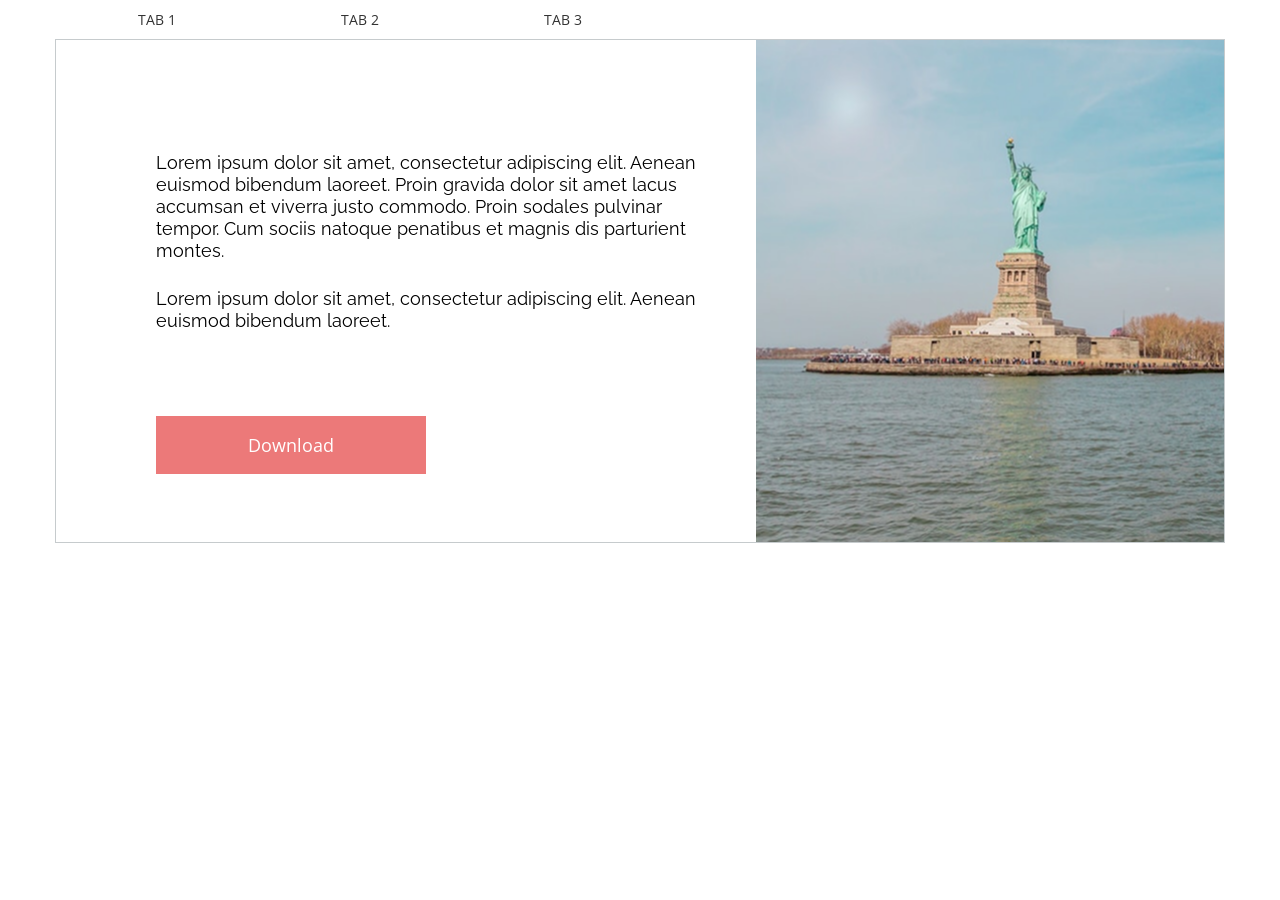
<file: tabs_section.html>
<!DOCTYPE html>
<html lang="en">
<head>
    <meta charset="UTF-8">
    <meta name="viewport" content="width=device-width, initial-scale=1.0">
    <title>TabSection</title>
        <link rel="stylesheet" href="/styles/styles.css">
        <link href="https://fonts.googleapis.com/css2?family=Raleway:wght@400;700&display=swap" rel="stylesheet">
        <link href="https://fonts.googleapis.com/css2?family=Open+Sans:wght@400;700&display=swap" rel="stylesheet">

</head>
<body>
    <div class = "info">
        <div class="container">
            <div class="info__tabs">
                <a class="info__tab" href="">Tab 1</a>
                <a class="info__tab" href="">Tab 2</a>
                <a class="info__tab" href="">Tab 3</a>
            </div>
            <div class="box">
                <div class="box__wrapper-text">
                    <h3 class="box__title"></h3>
                    <p class="box__text">
                        Lorem ipsum dolor sit amet, consectetur adipiscing elit. Aenean euismod bibendum laoreet. Proin gravida dolor sit amet lacus accumsan et viverra justo commodo. Proin sodales pulvinar tempor. Cum sociis natoque  penatibus et magnis dis parturient montes.
                    </p>
                    <p class="box__text">
                        Lorem ipsum dolor sit amet, consectetur adipiscing elit. Aenean euismod  bibendum laoreet.
                    </p>
                    <button class="box__button">Download</button>
                </div>
                <div class="box__wrapper-image">
                    <img class="box__image" src="/imges/img.png" alt="image error">
                </div>
            </div>
        </div>
    </div>
    
</body>
</html>
</file>
<file: styles/style.css>
*{
    margin: 0px;
    padding: 0px;
    box-sizing: border-box;
    
}
.container{
    max-width: 1185px;
    height: 100%;
    padding: 0 15px;
    text-align: center;
    margin: 0 auto;
    font-family: "Open Sans", sans-serif;
}
.title{
    padding: 0 20px;
    margin-bottom: 40px;
    font-family: "Raleway", sans-serif;   
    font-weight: 300;
}
.paragraph{
    color: rgba(102, 102, 102, 1);
    font-size: 18px;
    font-weight: 100;
}
.line{
    border-bottom: 1px solid #EC7979;
    width: 170px;
    height: 0px;
    margin: 0 auto 40px;
}
.customers__text--container{
    display: flex;
    margin-top: 83px;
    height: 130%;
    justify-content: center;
    justify-items: space-between;
}
.customer__cards{
    display: flex;
    justify-content: space-between;
    gap: 30px;

}
.card__text{
    max-width: 370px;
    text-align: center;
    font-size: 14px;
    line-height: 21px;
    font-weight: 300;
    color: #86878B;
    border-radius: 10px;
    padding: 25px 20px;
    background-color: #E2E2E2;
    position: relative;
    
}
.card__text::after{
    content: "";
    border-style: solid;
    border-width: 0 15px 15px 15px;
    border-color: transparent transparent #E2E2E2 transparent;
    top: 100%;
    left: 10%;
    transform: translateX(-50%);
    position: absolute;
    rotate: 180deg;
}
.customers__container{
    margin-top: 46px;
    display: flex;
    justify-content: space-between;
    flex-direction: row;
}
.customer__image{
}
</file>
<file: style/style.css>
* {
  margin: 0;
  padding: 0;
  box-sizing: border-box;
}
.container{
    max-width: 1200px;
    margin: 0 auto;
    padding: 0 15px;
}
body {
    font-family: "Raleway", sans-serif;
}
/*Header HW7*/
.axit-header{
    position: fixed;
    width: 100%;
    background-color: #000;
    top: 0;
    z-index: 1;
    padding: 22px 0;
}
.axit-header .container{
  display: flex;
  align-items: center;
  justify-content: space-between;
}
.axit-header__logo-img{
width: 86.8px;
height: 31px;
}
.axit-header__nav-lists{
  display: flex;
  list-style: none;
  column-gap: 65px;
}
.axit-header__nav-link{
  text-decoration: none;
  color: #fff;
  font-family: "Open Sans", sans-serif;
  font-weight: 600;
  font-size: 14px;
  line-height: 19px;
}
.axit-header__nav-btn{
  display: none;
}
.axit-main{
  background-image: url("../images/axit-background.jpg");
  background-repeat: no-repeat;
  background-position: center;
  background-size: cover;
  position: relative;
  padding: 306px 0 185px;
  left: 0;
  top: 0;
  background-color: rgba(0, 0, 0, 0.5);
  background-blend-mode: darken; 
}

section.axit-main .container{
  display: flex;
  justify-content: space-between;
  position: relative;
  gap: 30px;
  align-items: center;
}
.axit-main__wrapper{
  padding: 306px 99px 185px 170px;
  display: flex;
  justify-content:space-between;
  position:relative;
  gap: 30px;
}
.axit-main__wrapper-text{
  max-width: 670px;
}
.axit-main__wrapper-form{
  max-width: 470px;
  width: 100%;
  border-radius: 10px;
  overflow: hidden;
  background-color: #fff;
  padding-top: 36px;
}
.axit-main__form-text{
  font-family: "Open Sans", sans-serif;
  font-weight: 700;
  font-size: 24px;
  line-height: 24px;
  text-transform: uppercase;
  margin-bottom: 75px;
  padding: 0 50px;
  text-align: center;
}
.axit-main__form-text span{
  color: #EC7979;
}
div.axit__main-inputs{
  margin-bottom: 75px;
  padding: 0 50px;
}

.axit__main-form input{
  padding: 10px 16px;
  width: 100%;
  margin-bottom: 33px;
  border: none;
  border-bottom: 1px solid #bdbdbd;
  font-size: 14px;
  line-height: 19px;
  color: #000;
  outline: none;
}
.axit__main-form input:last-child{
  margin-bottom: 0px;
}
.axit__main-form input:hover{
  border: none;
  border-bottom: 1px solid #EC7979;
}
.axit__main-form input:focus {
  outline: none;
  border-bottom: 1px solid #AB4949;
}

.axit-main__form-btn{
  font-family: "Open Sans", sans-serif;
  font-weight: 600;
  font-size: 15px;
  padding: 18px;
  width: 100%;
  border: none;
  color: #fff;
  background-color: #EC7979;  
  cursor: pointer;
}
.axit-main__title{
  font-size: 48px;
  font-weight: 500;
  color: #fff;
  margin-bottom: 55px;
  line-height: 56px;
}
.axit-main__wrapper-logo{
  margin-bottom: 73px;
}
.axit-main__line{
  width: 170px;
  border: none;
  background-color: #fff;
  margin-bottom: 42px;
  height: 1px;
}
.axit-main__text{
  font-weight: 400;
  font-size: 18px;
  color: #fff;
  max-width: 270px;
  line-height: 21px;
}
.axit-main__download-btn{
  background-color: transparent;
  border: 2px solid #fff;
  color: #fff;
  line-height: 24px;
  font-size: 18px;
max-width : 270px;
width: 100%;
  margin-top: 42px;
  padding: 15px;
  font-weight: 600;
  cursor: pointer;
}
.axit-main__wrapper-logo{
  width: 170px;
  height: 55px;
}
.axit-main__text-logo{
  width: 100%;
  height: 100%  ;
  object-fit: contain;
}
.axit-main__form-group{
  display: flex;
  flex-direction: column;
  align-items: center;
}
.axit-main__download-btn:hover {
    color: #EC7979;
    border-color: #EC7979;
}
.axit-main__download-btn:active {
    color: #fff;
    border-color: #AB4949;
    background-color: #AB4949;
}

@media (max-width: 1104px){
  .axit-main__title{
    font-size: 44px;
  }
}


@media(max-width: 1024px){
  .axit-main__title{
    font-size: 36px;
    line-height: 42px;
    max-width: 450px;
  }
  .axit-main__wrapper-logo{
    max-height: 42px;
    margin-bottom: 49px;
    max-width: 112px;
  }
  .axit-main__wrapper-form{
    max-height: 450px;
    max-width: 400px;
    
  }
  .axit-main__form-text{
    font-size: 18px;
    line-height: 24px;
  }
  div.axit__main-inputs{
    margin-bottom: 60px;
  }
  .axit-main__text{
    font-size: 14px;
    line-height: 18px;
    max-width: 184px;
  }
  .axit-main__download-btn{
    max-width: 183px;
  }
  .axit-main__line{
    width: 115px;
  }
  .axit-footer__title{
    font-size: 18px;
    line-height: 24px;
  }
  .axit-footer__info{
    font-size: 14px;
    line-height: 18px;
  }
  ul.axit-footer__links{
    gap: 20px;
  }
  .tab{
    max-height: 385px;
  }
  button.tab__button{
    margin-top: 38px;
  }
  p.tab__text-1{
    font-size: 14px;
    line-height: 18px;
  }
  p.tab__text-2{
    font-size: 14px;
    line-height: 18px;
  }
  h3.tab__title{
    font-size: 24px;
  }
  div.tab__wrapper-text{
    padding: 33px 29px 50px 85px;
  }
  a.tabs__link{
    max-width: 175px;
  }
  h2.info__main_title{
    font-size: 24px;
    line-height: 32px;
  }
  div.info__wrapper{
    width: 142px;
    margin-bottom: 32px;
  }
  p.info__text{
    font-size: 14px;
    line-height: 18px;
    margin-bottom: 66px;
  }
  h3.info__title{
      font-size: 18px;
  }
  p.info__paragraph{
    font-size: 14px;
  }
  div.info__image-wrapper{
    max-width: 79.55;
    max-height: 79.55;
  }
  h2.pricing__main-title{
    font-size: 24px;
  }
  div.pricing__line{
    max-width: 143px;
  }
  p.pricing__text{
    font-size: 14px;
  }
  h2.customers__title{
    font-size: 24px;
  }
  div.customers__line{
    max-width: 142px;
  }
  p.customers__text{
    font-size: 14px;
  }
  div.customers__manager-text p{
    font-size: 14px;
  }
  h3.customers__manager-name{
    font-size: 18px;
    margin-bottom: 9px;
  }
  p.customers__manager-position{
    font-size: 14px;
  }
  h2.stylish__main-title{
    font-size: 36px;
  }
  div.stylish__line{
    max-width: 142px;
  }
  p.stylish__text{
    font-size: 14px;
  }
  button.stylish__btn{
    max-width: 318px;
  }
  h2.contact__title{
    font-size: 24px;
  }
  div.contact__line{
    max-width: 142px;
    font-weight: 700;
  }
  p.contact__text{
    font-size: 14px
  }
  div.contact__inputs input{
    font-size: 14px;
  }
  button.contact__btn{
    max-width: 318px;
  }
}

@media(max-width: 928px){
  ul.axit-footer__links{
    gap: 10px;
  }
  .axit-footer__info{
    font-size: 12px;
    line-height: 16px;
  }
}
@media(max-width: 768px){
 .axit-header__nav-lists{
    display: none;
  }
  .axit-header__nav-btn{
    display: block;
    background-color: transparent;
    border: none;
  }
  section.axit-main .container{
    flex-direction: column;
    text-align: center;
  }
  div.axit-main__wrapper-logo {
    display: none;
  }
  div.axit-main__line{
    max-width: 134px;
    margin: 0 auto;
    margin-bottom: 42px;
  }
  p.axit-main__text{
    margin: 0 auto;
  }
  button.axit-main__download-btn{
    max-width: 288px;
    margin-bottom: 56px;
  }
  p.axit-main__form-text{
    font-size: 14px;
  }
  section.axit-footer .container{
    flex-direction: column;
  }
  h2.axit-footer__title{
    text-align: center;
    font-size: 18px;
  }
  p.axit-footer__info{
    font-size: 14px;
    text-align: center;
  }
  a.tabs__link{
    max-width: 102px; 
  }
  div.tab{
    flex-direction: column;
  }
  div.tab__wrapper-image{
    display: none;
  }
  h3.tab__title{
    text-align: center;
    font-size: 18px;
  }
  div.tabs p{
    font-size: 13px;
    text-align: center;
  }

  button.tab__button{
    margin: 0 auto;
    margin-top: 29px;
  }
  div.info__section_wrapper{
    flex-direction: column;
    align-items: center;
  }
  div.tab__wrapper-text{
    align-items: center;
  }
  h2.info__main_title{
    font-size: 18px;
  }
  div.info__wrapper{
    max-width: 134px;
  }
  div.pricing__cards{
    flex-direction: column;
    align-items: center;
  }
 .customers__manager-info {
    display: none;
  }
  .customers__manager-info:nth-child(2) {
    display: block;
  }
  button.customers__dots-btn{
    display: block;
    margin: 0 auto;
    margin-top: 28px;
  }
  h2.stylish__main-title{
    font-size: 24px;
    margin-bottom: 50px;
  }
  div.stylish__line{
    max-width: 134px;
    margin-bottom: 16px;
  }
  form.contact__form{
    flex-direction: column;
  }
  .contact__textarea{
    padding: 16px 16px;
  }
  ul.page-footer__links{
    gap: 10px ;
  }
}
  
  
.axit-footer__links{
  display: flex;
  justify-content: space-between;
  list-style: none;
  gap: 30px;
}
.axit-footer{
  background-color: #F8EFEF;
  padding-top: 32px;
  padding-bottom: 18px;
}
.axit-footer .container{
  display: flex;
  align-items: center;
  justify-content: space-between;
}
.axit-footer__info-wrapper{
  max-width: 470px;
  width: 100%;
}
.axit-footer__title{
  color: #333333;
  font-family: "Open sans", sans-serif;
  font-weight: 700;
  font-size: 24px;
  line-height: 32px;
  margin-bottom: 16px;
}
.axit-footer__info{
  color: #86878B;
  font-size: 18px;
  font-weight: 400;
}
.axit-main__form-btn:hover {
    background-color: #AB4949;
}
.axit-main__form-btn:active {
    background-color: #EC7979;
}
.axit-header__nav-link:hover{
  color: #EC7979;
}
.axit-header__nav-link:active{
  color: #AB4949;
}
.axit-main__input{
  border: none;
  line-height: 19px;
  border-bottom: 1px solid #333333;
  font-size: 14px;
  background-color: #fff;
  padding: 10px 0;
  max-width: 370px;
  width: 100%;
}
.axit-main__form-group:not(:last-child){
  margin-bottom: 31px
}
.axit-footer__link:hover path{
  fill: #EC7979;
}
.axit-footer__link:active path{
  fill: #AB4949;
}
.axit-footer{
  margin-bottom: 100px;
}

.info__main_title{
    font-size: 36px;
    text-align: center;
    font-family: "Raleway", sans-serif;
    font-weight: 400;
    text-transform: uppercase;
    line-height: 42px;
    margin-bottom: 40px;
}

.info__wrapper{
    margin: 0 auto;
    margin-bottom: 40px;
    width: 170px;
    height: 1px;
    background-color: #EC7979;
    border: none;
    
}
.info__text{
    margin-bottom: 92px;
    text-align: center;
    font-size: 18px;
    color: #86878B;
    font-family: "Raleway", sans-serif;
    font-weight: 400;
    line-height: 21px;
}
.info__text-container{
    text-align: center;
    flex: 1;
    max-width: 370px;
}
.info__section_wrapper {
    display: flex;
    justify-content: space-between;
    align-items: flex-start;
    gap: 27px;
    flex-wrap: wrap;

}
.info__image-wrapper{
    width: 92px;
    height: 92px;
    margin: 0 auto 24px;
    border: 1px solid #EC7979;
    border-radius: 50%;
    display: flex;
    align-items: center;
    justify-content: center;
}
.info__title{
    margin-bottom: 26px;
    font-family: "Open Sans", sans-serif;
    font-weight: 700;
    font-size: 24px;
    line-height: 33px;
}
.info__paragraph{
    font-family: "Raleway", sans-serif;
    font-size: 18px;
    font-weight: 400;
    line-height: 21px;
}
.tabs {
    margin-top: 100px;
    margin-bottom: 83px;
}
.tabs__link{
    display: inline-block;
    color: #000;
    text-decoration: none;
    text-align: center;
    border-radius: 5px 5px 0px 0px;
    font-family: "Open Sans", sans-serif;
    font-weight: 400;
    text-transform: uppercase;
    font-size: 14px;
    line-height: 19px;
    width: 100%;
    max-width: 203px;
    padding: 10px;
}
.tabs__link--active{
  border: 1px solid #C6CBCD;
  border-bottom: 1px solid #fff;
  
}
.tab{
    display: flex;
    border: 1px solid #C6CBCD;
}
.tab__wrapper-text{
    
    max-width: 700px;
    padding: 55px 29px 54px 100px;

}
.tab__title{
    font-family: "Open Sans", sans-serif;
    font-weight: 700;
    font-size: 30px;
    line-height: 40px;
    margin-bottom: 57px;
}
.tab__text-1{
    font-family: "Raleway", sans-serif;
    font-weight: 400;
    font-size: 18px;
    margin-bottom: 26px;
    line-height: 21px;
}
.tab__text-2{
    font-family: "Raleway", sans-serif;
    font-weight: 400;
    font-size: 18px;
}
.tab__wrapper-image{
    flex: 1;
    max-width: 470px;
    display: flex;
}
.tab__image{
    width: 100%;
    height: auto;
    object-fit: cover;
}
.tab__button{
    margin-top: 84px;
    border: none;
    background-color: #EC7979;
    font-family: "Open Sans", semibold;
    font-weight: 600;
    color: white;
    font-size: 18px;
    line-height: 25px;
    width: 100%;
    max-width: 270px;
    padding: 16.5px;
    cursor: pointer;
}
.tab__button:hover{
  background-color:#AB4949;
}
.tab__button:active{
  background-color:#EC7979;
}
section.info .container{
  margin-bottom: 130px
}

section.pricing {
  background-color: #F5F5F5;
  padding-bottom: 82px;
  padding-top: 82px;
  margin-bottom: 87px;
}
.pricing__main-title{
    font-size: 36px;
    text-align: center;
    font-family: "Raleway", sans-serif;
    font-weight: 400;
    text-transform: uppercase;
    line-height: 42px;
    margin-bottom: 40px;
}
.pricing__line{
    margin: 0 auto;
    margin-bottom: 40px;
    width: 170px;
    height: 1px;
    background-color: #EC7979;
    border: none;

}
.pricing__text{
    margin-bottom: 79px;
    text-align: center;
    font-size: 18px;
    color: #86878B;
    font-family: "Raleway", sans-serif;
    font-weight: 400;
    line-height: 21px;
}
.pricing__card{
    max-width: 370px;
    width: 100%;
}
.pricing__name{
    background-color: #333;
    text-align: center;
    color: #fff;
    font-family: "Raleway", sans-serif;
    font-weight: 700;
    font-size: 24px;
    line-height: 32px;
    padding: 14px 10px;
}
.pricing__cost{
    background-color: #333;
    text-align: center;
    color: #fff;
    font-family: "Raleway", sans-serif;
    font-weight: 700;
    font-size: 36px;
    border-top: 1px solid #fff;
    border-bottom: 1px solid #fff;
    padding: 27px 10px;
    line-height: 42px;
}
.pricing__free{
    background-color: #333;
    text-align: center;
    color: rgba(255, 255, 255, 0.5);
    font-family: "Raleway", sans-serif;
    font-weight: 400;
    font-size: 18px;
    line-height: 20px;
    padding: 15px 10px;
}
.pricing__card-option{
    color: #86878B;
    background-color: #fff;
    font-family: "Raleway", sans-serif;
    font-weight: 400;
    font-size: 18px;
    line-height: 21px;
    padding: 14px 10px;
    text-align: center;
    text-transform: capitalize;
    border-bottom: 1px solid #F5F5F5;
}
.pricing__cards{
    display: flex;
    justify-content: center;
    gap: 30px;
}



.customers__title{
    font-size: 36px;
    text-align: center;
    font-family: "Raleway", sans-serif;
    font-weight: 400;
    text-transform: uppercase;
    line-height: 42px;
    margin-bottom: 40px;
}
.customers__line{
    margin: 0 auto;
    margin-bottom: 40px;
    width: 170px;
    height: 1px;
    background-color: #EC7979;
    border: none;

}
.customers__dots-btn{
  display: block;
  background-color: transparent;
  border: none;
}
.customers__text{
    margin-bottom: 83px;
    text-align: center;
    font-size: 18px;
    color: #86878B;
    font-family: "Raleway", sans-serif;
    font-weight: 400;
    line-height: 21px;
}
.customers__managers{
    display: flex;
    justify-content: center;
    gap: 30px;
    flex-wrap: wrap;
}
.customers__manager-info{
    
    max-width: 370px;
    width: 100%;
    flex-direction: column;
}

.customers__manager-text{
    color: #86878B;
    font-size: 18px;
    line-height: 21px;
    padding: 38px 25px 37px 25px;
    background-color: #E2E2E2;
    border-radius: 16px;
    margin-bottom: 66px;
    position: relative;
    
}
.customers__manager-text::after {
    content: "";
    width: 0;
	height: 0;
	border-left: 20px solid transparent;
	border-right: 20px solid transparent;
	border-top: 30px solid #E2E2E2;
    position: absolute;
    top: 100%;
    left: 50px;
}
.customers__manager-photobiography{
    display: flex;
    flex-direction: row;
    justify-content: left;
    gap: 30px;
}
.customers__image{
    height: 70px;
    width: 70px;
    border-radius: 50%;
    overflow: hidden;
}
.customers__ideapoint{
    margin-left: 70px;
    margin-bottom: 46px;
}
.customers__manager-name{
    font-size: 24px;
    text-align: left;
    font-family: "Open Sans", sans-serif;
    font-weight: 700;
    line-height: 30px;
    margin-bottom: 18px;
}
.customers__manager-position{
    text-align: left;
    font-size: 18px;
    line-height: 24px;
    font-family: "Raleway", sans-serif;
    font-weight: 400;
}
section.customers .container{
  margin-bottom: 127px;
}


section.stylish {
  background-image: url("/images/stylish_img.jpg");
  background-repeat: no-repeat;
  background-position: center;
  background-size: cover;
  position: relative;
    left: 0;
  top: 0;
  background-color: rgba(0, 0, 0, 0.5);
  background-blend-mode: darken; 
}

section.stylish .container{
  padding: 70px 170px 70px 170px;
  margin-bottom: 47px;
}
.stylish__main-title{
    font-size: 36px;
    text-align: center;
    font-family: "Raleway", sans-serif;
    font-weight: 400;
    text-transform: uppercase;
    line-height: 42px;
    margin-bottom: 40px;
    color: #fff;
}
.stylish__line{
  margin: 0 auto;
    margin-bottom: 40px;
    width: 170px;
    height: 1px;
    background-color: #fff;
    border: none;
}
.stylish__text{
  margin-bottom: 80px;
    text-align: center;
    font-size: 18px;
    color: #fff;
    font-family: "Raleway", sans-serif;
    font-weight: 400;
    line-height: 21px;
}
.stylish__btn{
  background-color: transparent;
  text-align: center;
  font-size: 18px;
  color: #fff;
  border: 1px solid #fff;
  padding: 20px 0;
  max-width: 370px;
  width: 100% ;
  cursor: pointer;
  
}
.stylish__btn:hover{
  border-color: #EC7979;
  color: #EC7979;
}
.stylish__btn:active{
  border-color: #AB4949;
  background-color: #AB4949;
  color: #fff;
}
.stylish__btn-wrapper{
  display: flex;
  justify-content: center;
}




.contact__title{
    font-size: 36px;
    text-align: center;
    font-family: "Raleway", sans-serif;
    font-weight: 400;
    text-transform: uppercase;
    line-height: 42px;
    margin-bottom: 40px;
    color: #000;
}
.contact__line{
  margin: 0 auto;
    margin-bottom: 40px;
    width: 170px;
    height: 1px;
    background-color: #EC7979;
    border: none;
}
.contact__text{
  margin-bottom: 89px;
    text-align: center;
    font-size: 18px;
    color: #86878B;
    font-family: "Raleway", sans-serif;
    font-weight: 400;
    line-height: 21px;
}
.contact__form{
  display: flex;
  justify-content: space-between;
  gap: 30px;
  margin-bottom: 50px;
}
.contact__inputs{
  display: flex;
  flex-direction: column;
  gap: 50px;
  max-width: 571px;
  width: 100%;
}
.contact__inputs input{
  padding: 16px;
  width: 100%;
  margin-bottom: 16px;
  border: none;
  border-bottom: 1px solid #bdbdbd;
  font-size: 14px;
  line-height: 19px;
  color: #000;
  outline: none;
}
.contact__inputs input:hover{
  border-bottom: 1px solid #EC7979;
}
.contact__inputs input:focus{
  outline: none;
  border-bottom: 1px solid #AB4949;
}
.contact__message{
  max-width: 571px;
  width: 100%;

}
.contact__message textarea{
  width: 100%;
  height: 94.8%;
    padding: 16px 0;
    font-family: "Open Sans", sans-serif;
    font-size: 14px;
    color: #000;
    border: none;
    border-bottom: 1px solid #bdbdbd;
    outline: none;
    flex: 1;
    line-height: 19px;
    resize: none;
}
.contact__message textarea:hover{
  border-bottom: 1px solid #EC7979;
}
.contact__message textarea:focus{
  border-bottom: 1px solid #AB4949;
}
.contact__btn{
  background-color: #EC7979;
    max-width: 370px;
    width: 100%;
    padding: 18px;
    color: #fff;
    border: none;
    font-family: 'Open Sans', sans-serif;
    font-size: 18px;
    font-weight: 600;
    cursor: pointer;
    display: block;
    margin: 0 auto;
    text-transform: capitalize;
}
.contact__btn:hover{
  background-color:  #AB4949;
}
.contact__btn:active{
  background-color:  #EC7979;
}
section.contact .container{
  margin-bottom: 66px;
}
.page-footer{
  background-color: #000;
  padding-top: 35px;
  padding-bottom: 27px;
}
.page-footer .container{
  display: flex;
  align-items: center;
  justify-content: space-between;
}
.page-footer__link:hover path{
  fill: #EC7979;
}
.page-footer__link:active path{
  fill: #AB4949;
}
.page-footer__links-wrapper{
  margin: 0 auto;
}
.page-footer__links{
  display: flex;
  justify-content: space-between;
  gap: 32.8px;
  margin-bottom: 27.8px;
}
.page-footer__text{
  font-family: "Raleway", sans-serif;
  font-size: 18px;
  line-height: 21px;
  color: rgba(255, 255, 255, 0.5);
  text-align: center;
}
</file>
<file: styles/styles.css>
* {
    margin: 0;
    padding: 0;
    box-sizing: border-box;
}

/* Container Styles */
.container {
    max-width: 1200px;
    margin: 0 auto;
    padding: 0 15px;
}

/* стили для блока Header */
.header {
    background-color: #000000;
    position: fixed;
    width: 100%;
    top: 0; /*прикрепление к верху страницы */
    z-index: 2; /*поверх других элементов */
    padding: 15px 0;
}

.header .container {
    display: flex;
    justify-content: space-between;
    align-items: center;
}

.header__logo-img {
    width: 87px;
    height: 31px;
}

.nav__lists {
    display: flex;
    list-style: none;
    align-items: center;
    gap: 30px;
}

.nav__link {
    color: #ffffff;
    font-family: 'Open Sans', sans-serif;
    font-size: 14px;
    height: 19px;
    font-weight: 600;
    text-decoration: none;
}


/* стили для блока Banner */
.banner {
    position: relative;
    background-position: center;
    background: url("/imges/Background.jpg");
    background-repeat: no-repeat;
    background-size: cover;
    background-position: center;
    padding: 306px 0 185px;
}

.banner .container{
    display: flex;
    align-items: center;
    gap: 28px;
}

.banner::before {
    content: '';
    background-color: rgba(0, 0, 0, 0.5);
    position: absolute;
    display: block;
    width: 100%;
    height: 100%;
    left: 0;
    top: 0;
}

.banner__info {
    max-width: 670px;
    position: relative;
}

.banner__logo-img {
    margin-bottom: 50px;
    width: 170px;
    height: 55px;
}

.banner__title {
    color: #ffffff;
    font-size: 48px;
    font-weight: 500;
    line-height: 100%;
    margin-bottom: 97px;
    position: relative;
}

.banner__title::after {
    content: "";
    display: inline-block;
   border: 1px solid #fff;
    width: 170px;
    position: absolute;
    top: 100%;
    left: 0;
    transform: translateY(55px);
}

.banner__text {
    width: 100%;
    max-width: 270px;
    font-weight: 400;
    font-size: 18px;
    color: #fff;
    margin-bottom: 42px;
    height: 42px;
}

.banner__button {
    background-color: transparent;
    color: #ffffff;
    border: 2px solid #ffffff;
    font-family: 'Open Sans', sans-serif;
    font-size: 18px;
    width: 100%;
    max-width: 270px;
    line-height: 35px;
    font-weight: 600;
    padding: 10px 10px;
}

.banner__button:active {
    color: #fff;
    background-color: #ab4949;
    border-color: #ab4949;
}

.banner__button:hover {
    border-color: #ec7979;
    color: #ec7979;
}

.banner__form {
    max-width:470px;
    width: 100%;
    background-color: #fff;
    border-radius: 10px;
    position: relative;
    overflow: hidden;
}

.banner__form-fill {
    padding: 36px 50px 0 53px;
    margin-bottom: 75px;
}

.banner-form__title {
    font-family: 'Open Sans',sans-serif;
    font-weight: 700;
    font-size: 24px;
    line-height: 33px;
    text-align: center;
    text-transform: uppercase;
    color: #333333;
    margin-bottom: 75px;
    color: #ec7979;
}

.banner__form-group {
    display: flex;
    flex-direction: column;
    row-gap: 13px;
}

input.banner-form__input::placeholder{
    color: #BDBDBD;
}

.banner__form-input {
    border: none;
    border-bottom: 1px solid #BDBDBD ;
    background-color: #fff;
    padding: 16px 0;
    color: #333333;
    font-size: 14px;
    line-height: 19px;
}

.banner-form__input:last-child {
    margin-bottom: 0;
}

.banner-form__input:focus {
    outline: none;
    border-bottom-color: #ec7979;
}

.banner__form-button {
    font-family: 'Open Sans',sans-serif;
    font-weight: 600;
    font-size: 15px;
    line-height: 20px;
    text-align: center;
    color: #FFFFFF;
    width: 100%;
    border: none;
    background-color: #EC7979;
    padding: 15px 0;
}

/* стили для блока Social Media*/
.social-media {
    background-color: #f8efef;
    padding: 32px 0 18px;
    margin-bottom: 100px;
}

.social-media .container {
    display: flex;
    justify-content: space-between;
    align-items: center;
    gap: 30px;
}

.social-media__content {
    max-width: 470px;
}

.social-media__title {
    font-family: 'Open Sans', sans-serif;
    font-size: 24px;
    height: 32px;
    font-weight: 700;
    margin-bottom: 16px;
    color: #333333;
}

.social-media__description {
    font-weight: 400;
    font-size: 18px;
    height: 42px;
    color: #86878B;
}

.social-media__icons {
    display: flex;
    list-style: none;
    gap: 30px;
    align-items: center;
    justify-content: space-between;
}

.social-media__link {
    display: flex;
    align-items: center;
    justify-content: center;
    width: 70px;
    height: 70px;
}

/*стили для блока TAB*/
.tab-section {
    margin-bottom: 83px;
}

.container{
    max-width: 1200px;
    margin: 0 auto;
    padding: 0 15px;
}

.info__tabs {
    display: flex;
    align-items: flex-start; 
}

.info__tab {
    color: #333333;
    font-family: "Open Sans", sans-serif;
    font-optical-sizing: auto;
    font-size: 14px;
    line-height: 19px;
    text-transform: uppercase;
    text-decoration: none;
    display: inline-block;
    text-align: center;
    width: 100%;
    max-width: 203px;
    padding: 10px;
}

.info__tab.active {
    border-top: 1px solid #c6cbcd;
    border-left: 1px solid #c6cbcd;
    border-right: 1px solid #c6cbcd;
    border-bottom: 1px solid #ffffff;
    border-radius: 5px 5px 0 0;
    margin-bottom: -1px;
    z-index: 1;
}

.box {
    border: 1px solid #c6cbcd;
    display: flex;
    justify-content: space-between;
    overflow: hidden;
}

.box__wrapper-text {
    max-width: 700px;
    display: inline-block;
    padding: 55px 29px 54px 100px;
    vertical-align: top;
}

.box__title {
    color: #000000;
    font-family: 'Open Sans', sans-serif;
    font-optical-sizing: auto;
    font-weight: 700;
    font-size: 30px;
    line-height: 41px;
    margin-bottom: 57px;
    text-align: left
}

.box__text {
    color: #000000;
    font-family: 'Raleway', sans-serif;
    font-optical-sizing: auto;
    font-weight: 400;
    font-size: 18px;
    line-height: 22px;
    margin-bottom: 26px;
    text-align: left
}

.box__text:last-of-type {
    margin-bottom: 0;
}

.box__button {
    color: #ffffff;
    font-family: 'Open Sans', sans-serif;
    text-align: center;
    background-color: #ec7979;
    font-weight: 400;
    font-size: 18px;
    line-height: 25px;
    margin-top: 84px;
    border: none;
    width: 100%;
    max-width: 270px;
    padding: 16.5px;
    display: block;
    cursor: pointer;/*добавила*/
}

.box__button:hover {/*добавила*/
    background-color: #d96a6a;
}

.box__image {
    width: 100%;
    height: 100%;
    object-fit: cover;
}

.box__wrapper-image{
    max-width: 470px;
}

/*стили для блока awesome*/
.awesome-section {
    margin-top: 83px;
    margin-bottom: 110px;
}

body {
    font-family: 'Raleway', sans-serif;
    background-color: #ffffff;
}

.info {
    text-align: center;
}

.title {
    font-size: 36px;
    font-weight: 400;
    margin-bottom: 40px;
    line-height: 42px;
}

.line {
    width: 170px;
    border-top: 1px solid #ec7979;
    margin: 0 auto 40px;
}

.description {
    margin-bottom: 92px;
    color: #86878B;
    font-size: 18px;
    line-height: 21px;
}

.cards {
    display: flex;
    justify-content: space-between;
    flex-wrap: wrap;
}

.card {
    flex: 1 1 calc(33.333% - 20px);
    max-width: calc(33.333% - 20px);
}

.card__wapper-image {
    width: 91px;
    height: 91px;
    border: 1px solid #EC7979;
    border-radius: 50%;
    margin: 0 auto 24px;
    overflow: hidden;
    display: flex;
    justify-content: center;
    align-items: center;
}

.card__image1 {
    height: 65.19px;
    width: 65.01px;
}

.card__image2 {
    height: 46px;
    width: 66px;
}

.card__image3 {
    height: 66px;
    width: 44px;
}

.card__title {
    font-family: 'Open Sans', sans-serif;
    font-size: 24px;
    margin-bottom: 26px;
    line-height: 33px;
}

.card__description {
    font-size: 18px;
    color: #000000;
    line-height: 21px;
}

/*стили для блока pricing options*/
.pricing {
    background-color: #F5F5F5;
    padding: 82px 0 83px 0;
}

.pricing__cards {
    display: flex;
    justify-content: center;
    align-items: flex-end;
    gap: 30px;
}

.pricing__card {
    background: #ffffff;
    width: 370px;
}

.pricing__card:hover {
    transform: translateY(-20px); /* Поднимаем карточку на 20px вверх относительно других при наведении*/
    filter: drop-shadow(0px 4px 10px rgba(51, 51, 51, 0.2));
}

.pricing__card--center {    
    transform: translateY(-10px); /* Поднимаем карточку на 10px вверх относительно других навсегда */
    filter: drop-shadow(0px 4px 10px rgba(51, 51, 51, 0.2));
}

.pricing-card__header {
    background: #333333;  
    padding: 13.13px 0;
    border: 1px solid #f5f5f5;
    color: #ffffff;
    font-family: 'Open Sans', sans-serif;
    font-size: 24px;
    font-weight: 700;
}

.pricing-card__amount {
    background: #333333;
    padding: 28.44px 0;
    border: 1px solid #f5f5f5;
    color: #ffffff;
    font-family: 'Raleway', sans-serif;
    font-size: 36px;
    font-weight: 700;
}

.pricing-card__duration {
    background: #333333;
    padding: 13.88px 0;
    color: #FFFFFF80;
    font-family: 'Raleway', sans-serif;
    font-size: 18px;
    font-weight: 400;
    line-height: 21px;
    border: 1px solid #f5f5f5;
}

/* убираем стандартны для списка */
.pricing-card__features {
    list-style: none;
}

.pricing-card__feature {
    padding: 13.57px 0;
    color: #86878B;
    font-family: 'Raleway', sans-serif;
    font-size: 18px;
    line-height: 21px;
    border-bottom: 1px solid #f5f5f5;
}


/*отступ между pricing options и customers*/
.customers {
    background-color: #ffffff;
    padding: 107px 0 107px 0;
}

.testimonials {
    display: flex;
    justify-content: space-between;
    gap: 30px;
    margin-top: 83px;
}

.testimonial {
    flex: 1;
    max-width: 370px;
}

.testimonial__text {
    background: #E2E2E2;
    border-radius: 10px;
    padding: 38px 25px 37px 25px;
    position: relative;
    margin-bottom: 66px;
}

.testimonial__text::after {
    content: '';
    position: absolute;
    bottom: -20px;
    left: 70px;
    width: 0;
    height: 0;
    border-left: 15px solid transparent;
    border-right: 15px solid transparent;
    border-top: 20px solid #E2E2E2;
}

.testimonial__text p {
    color: #86878B;
    font-family: 'Raleway', sans-serif;
    font-size: 18px;
    line-height: 21px;
    text-align: center;
    margin: 0;
}

.testimonial__author {
    display: flex;
    align-items: center;
    gap: 30px;
    justify-content: flex-start;
}

.testimonial__avatar {
    width: 70px;
    height: 70px;
    border-radius: 50%;
    overflow: hidden;
    flex-shrink: 0; /* Запрет уменьшения размера при нехватке места */
    position: relative;
}

.testimonial__avatar img {
    width: 100%;
    height: 100%;
    object-fit: cover;
    object-position: center;
    display: block;
}

.testimonial__info {
    text-align: left;
    flex-grow: 1;
}

.testimonial__name {
    font-family: 'Open Sans', sans-serif;
    font-size: 24px;
    font-weight: 700;
    line-height: 30px;
    color: #000000;
    margin: 0 0 18px 0;
}

.testimonial__position {
    font-family: 'Raleway', sans-serif;
    font-size: 18px;
    line-height: 21px;
    color: #000000;
}


/* стили для блока Design*/
.design {
    position: relative;
    background-image: url('/imges/Background-design.png');
    padding: 70px 0;
    text-align: center;
    margin-bottom: 67px;
}

.design::before {
    content: "";
    display: block;
    width: 100%;
    height: 100%;
    position: absolute;
    background: rgba(0, 0, 0, 0.5);
    left: 0;
    top: 0;
}

.design .container {
    position: relative;
    z-index: 2;
}

.design__title {
    color: #fff;
    font-size: 36px;
    height: 45px;
    font-weight: 400;
    margin-bottom: 40px;
    text-transform: uppercase;
}

.design__line {
    width: 170px;
    border-top: 2px solid #ffffff;
    margin: 0 auto 40px;
}

.design__text {
    font-size: 18px;
    font-weight: 400;
    margin-bottom: 80px;
    color: #ffffff;
    line-height: 21px;
}

.design__button {
    width: 100%;
    max-width: 370px;
    font-size: 18px;
    line-height: 35px;
    font-weight: 600;
    color: #fff;
    background-color: transparent;
    padding: 10px 10px;
    border: 2px solid #fff;
}

.design__button:hover {
    color: #ec7979;
    border-color: #ec7979;
}

/* стили для блока Contact us */
.contact {
    margin-bottom: 50px;
}

.contact__title {
    font-weight: 400;
    font-size: 36px;
    text-align: center;
    color: #000;
    position: relative;
    text-transform: uppercase;
    margin-bottom: 40px;
}

.contact__line {
    width: 170px;
    border-top: 1px solid #ec7979;
    margin: 0 auto 40px;
}

.contact__text {
    font-size: 18px;
    font-weight: 400;
    color: #86878B;
    margin-bottom: 89px;
    text-align: center;
}

.contact-form__data {
    display: flex;
    gap: 30px;
    margin-bottom: 50px;
}

.contact-form__group {
    flex: 1;
    display: flex;
    flex-direction: column;
    row-gap: 34px;
}

input.contact-form__input::placeholder{
    color: #bdbdbd;
}

.contact-form__input {
    width: 100%;
    padding: 16px 0;
    font-family: "Open Sans", sans-serif;
    border: none;
    border-bottom: 1px solid #bdbdbd;
    outline: none;
    color: #333333;
    font-size: 14px;
    line-height: 19px;
}

.contact-form__input:focus {
    outline: none;
    border-bottom-color: #ec7979;
}

textarea.contact-form__textarea::placeholder{
    color: #bdbdbd;
}

.contact-form__textarea {
    width: 100%;
    padding: 16px 0;
    font-family: "Open Sans", sans-serif;
    font-size: 14px;
    color: #000000;
    border: none;
    border-bottom: 1px solid #bdbdbd;
    outline: none;
    flex: 1;
    line-height: 19px;
    resize: none;
}

.contact-form__textarea:focus {
    outline: none;
    border-bottom-color: #ec7979;
}

.contact-form__button {
    background-color: #ec7979;
    width: 370px;
    padding: 18px;
    color: #ffffff;
    border: none;
    font-family: 'Open Sans', sans-serif;
    font-size: 18px;
    font-weight: 600;
    cursor: pointer;
    display: block;
    margin: 0 auto;
}

.contact-form__button:hover {
    background-color: #d96a6a;
}

.contact-form__button:active {
    background: #ec7979;
    box-shadow: inset 0px 0px 10px #ab4949;
}

/* стили для блока Footer*/
.footer {
    background-color: #000000;
    padding: 35px 0;
}

.footer__content {
    display: flex;
    flex-direction: column;
    align-items: center;
}

.footer__social-icons {
    display: flex;
    justify-content: center;
    align-items: center;
    gap: 30px;
    margin-bottom: 27px;
}

.footer__social-link {
    display: flex;
    align-items: center;
    justify-content: center;
    width: 53px;
    height: 53px;
}

.footer__text {
    color: #ffffff;
    font-size: 18px;
    height: 21;
    font-weight: 400;
    text-align: center;
}
</file>
